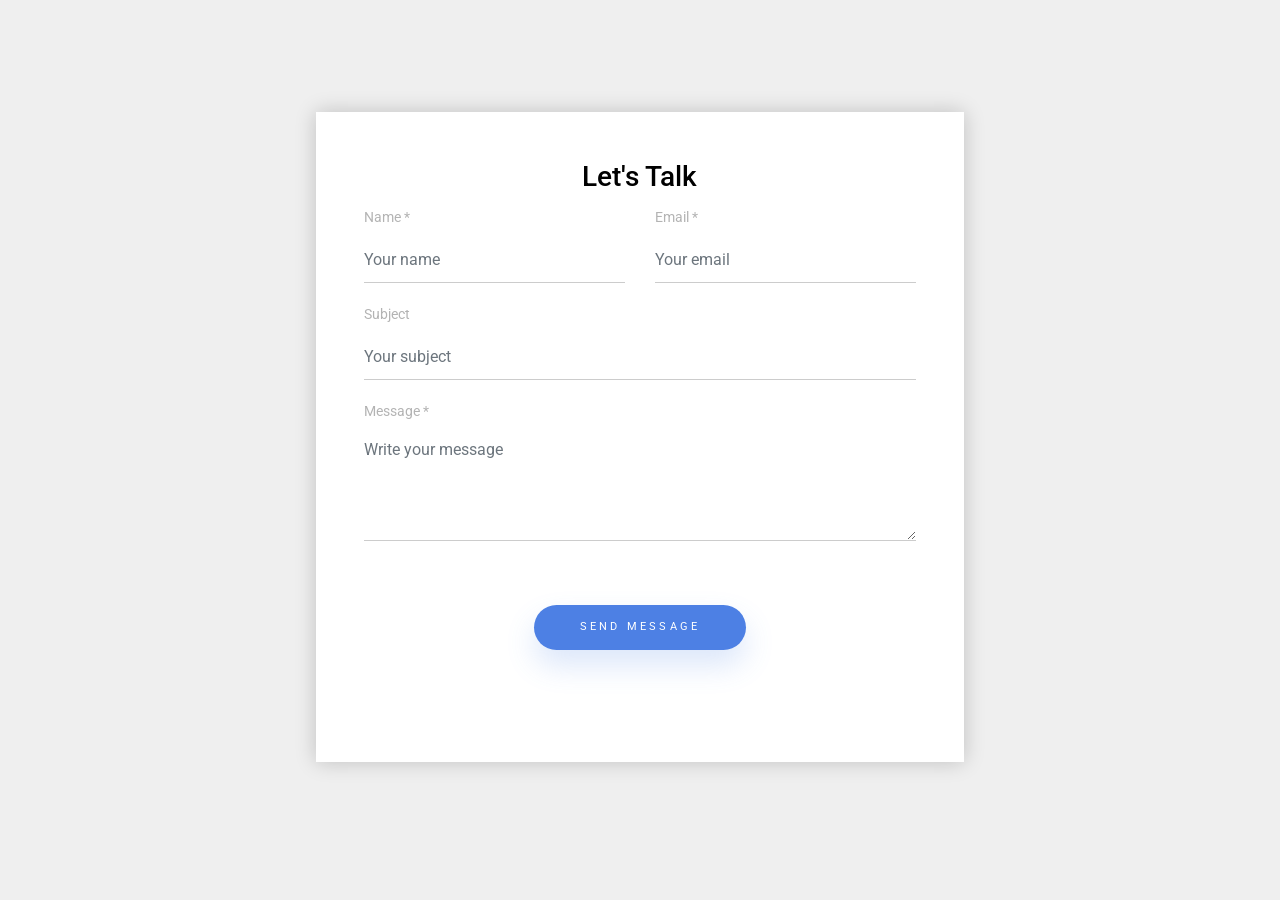
<file: Prediction Page/static/css/index.html>
<!doctype html>
<html lang="en">
  <head>
    <!-- Required meta tags -->
    <meta charset="utf-8">
    <meta name="viewport" content="width=device-width, initial-scale=1, shrink-to-fit=no">
    <link href="https://fonts.googleapis.com/css?family=Roboto:400,700,900&display=swap" rel="stylesheet">

    <link rel="stylesheet" href="fonts/icomoon/style.css">


    <!-- Bootstrap CSS -->
    <link rel="stylesheet" href="css/bootstrap.min.css">
    
    <!-- Style -->
    <link rel="stylesheet" href="css/style.css">

    <title>Contact Form #10</title>
  </head>
  <body>
  

  <div class="content">
    
    <div class="container">
      <div class="row align-items-stretch justify-content-center no-gutters">
        <div class="col-md-7">
          <div class="form h-100 contact-wrap p-5">
            <h3 class="text-center">Let's Talk</h3>
            <form class="mb-5" method="post" id="contactForm" name="contactForm">
              <div class="row">
                <div class="col-md-6 form-group mb-3">
                  <label for="" class="col-form-label">Name *</label>
                  <input type="text" class="form-control" name="name" id="name" placeholder="Your name">
                </div>
                <div class="col-md-6 form-group mb-3">
                  <label for="" class="col-form-label">Email *</label>
                  <input type="email" class="form-control" name="email" id="email"  placeholder="Your email">
                </div>
              </div>

              <div class="row">
                <div class="col-md-12 form-group mb-3">
                  <label for="budget" class="col-form-label">Subject</label>
                  <input type="text" class="form-control" name="subject" id="subject" placeholder="Your subject">
                </div>
              </div>

              <div class="row mb-5">
                <div class="col-md-12 form-group mb-3">
                  <label for="message" class="col-form-label">Message *</label>
                  <textarea class="form-control" name="message" id="message" cols="30" rows="4"  placeholder="Write your message"></textarea>
                </div>
              </div>
              <div class="row justify-content-center">
                <div class="col-md-5 form-group text-center">
                  <input type="submit" value="Send Message" class="btn btn-block btn-primary rounded-0 py-2 px-4">
                  <span class="submitting"></span>
                </div>
              </div>
            </form>

            <div id="form-message-warning mt-4"></div> 
            <div id="form-message-success">
              Your message was sent, thank you!
            </div>

          </div>
        </div>
      </div>
    </div>

  </div>
    
    

    <script src="js/jquery-3.3.1.min.js"></script>
    <script src="js/popper.min.js"></script>
    <script src="js/bootstrap.min.js"></script>
    <script src="js/jquery.validate.min.js"></script>
    <script src="js/main.js"></script>

  </body>
</html>
</file>
<file: Prediction Page/static/css/fonts/icomoon/style.css>
@font-face {
  font-family: 'icomoon';
  src:  url('fonts/icomoon.eot?10si43');
  src:  url('fonts/icomoon.eot?10si43#iefix') format('embedded-opentype'),
    url('fonts/icomoon.ttf?10si43') format('truetype'),
    url('fonts/icomoon.woff?10si43') format('woff'),
    url('fonts/icomoon.svg?10si43#icomoon') format('svg');
  font-weight: normal;
  font-style: normal;
}

[class^="icon-"], [class*=" icon-"] {
  /* use !important to prevent issues with browser extensions that change fonts */
  font-family: 'icomoon' !important;
  speak: none;
  font-style: normal;
  font-weight: normal;
  font-variant: normal;
  text-transform: none;
  line-height: 1;

  /* Better Font Rendering =========== */
  -webkit-font-smoothing: antialiased;
  -moz-osx-font-smoothing: grayscale;
}

.icon-asterisk:before {
  content: "\f069";
}
.icon-plus:before {
  content: "\f067";
}
.icon-question:before {
  content: "\f128";
}
.icon-minus:before {
  content: "\f068";
}
.icon-glass:before {
  content: "\f000";
}
.icon-music:before {
  content: "\f001";
}
.icon-search:before {
  content: "\f002";
}
.icon-envelope-o:before {
  content: "\f003";
}
.icon-heart:before {
  content: "\f004";
}
.icon-star:before {
  content: "\f005";
}
.icon-star-o:before {
  content: "\f006";
}
.icon-user:before {
  content: "\f007";
}
.icon-film:before {
  content: "\f008";
}
.icon-th-large:before {
  content: "\f009";
}
.icon-th:before {
  content: "\f00a";
}
.icon-th-list:before {
  content: "\f00b";
}
.icon-check:before {
  content: "\f00c";
}
.icon-close:before {
  content: "\f00d";
}
.icon-remove:before {
  content: "\f00d";
}
.icon-times:before {
  content: "\f00d";
}
.icon-search-plus:before {
  content: "\f00e";
}
.icon-search-minus:before {
  content: "\f010";
}
.icon-power-off:before {
  content: "\f011";
}
.icon-signal:before {
  content: "\f012";
}
.icon-cog:before {
  content: "\f013";
}
.icon-gear:before {
  content: "\f013";
}
.icon-trash-o:before {
  content: "\f014";
}
.icon-home:before {
  content: "\f015";
}
.icon-file-o:before {
  content: "\f016";
}
.icon-clock-o:before {
  content: "\f017";
}
.icon-road:before {
  content: "\f018";
}
.icon-download:before {
  content: "\f019";
}
.icon-arrow-circle-o-down:before {
  content: "\f01a";
}
.icon-arrow-circle-o-up:before {
  content: "\f01b";
}
.icon-inbox:before {
  content: "\f01c";
}
.icon-play-circle-o:before {
  content: "\f01d";
}
.icon-repeat:before {
  content: "\f01e";
}
.icon-rotate-right:before {
  content: "\f01e";
}
.icon-refresh:before {
  content: "\f021";
}
.icon-list-alt:before {
  content: "\f022";
}
.icon-lock:before {
  content: "\f023";
}
.icon-flag:before {
  content: "\f024";
}
.icon-headphones:before {
  content: "\f025";
}
.icon-volume-off:before {
  content: "\f026";
}
.icon-volume-down:before {
  content: "\f027";
}
.icon-volume-up:before {
  content: "\f028";
}
.icon-qrcode:before {
  content: "\f029";
}
.icon-barcode:before {
  content: "\f02a";
}
.icon-tag:before {
  content: "\f02b";
}
.icon-tags:before {
  content: "\f02c";
}
.icon-book:before {
  content: "\f02d";
}
.icon-bookmark:before {
  content: "\f02e";
}
.icon-print:before {
  content: "\f02f";
}
.icon-camera:before {
  content: "\f030";
}
.icon-font:before {
  content: "\f031";
}
.icon-bold:before {
  content: "\f032";
}
.icon-italic:before {
  content: "\f033";
}
.icon-text-height:before {
  content: "\f034";
}
.icon-text-width:before {
  content: "\f035";
}
.icon-align-left:before {
  content: "\f036";
}
.icon-align-center:before {
  content: "\f037";
}
.icon-align-right:before {
  content: "\f038";
}
.icon-align-justify:before {
  content: "\f039";
}
.icon-list:before {
  content: "\f03a";
}
.icon-dedent:before {
  content: "\f03b";
}
.icon-outdent:before {
  content: "\f03b";
}
.icon-indent:before {
  content: "\f03c";
}
.icon-video-camera:before {
  content: "\f03d";
}
.icon-image:before {
  content: "\f03e";
}
.icon-photo:before {
  content: "\f03e";
}
.icon-picture-o:before {
  content: "\f03e";
}
.icon-pencil:before {
  content: "\f040";
}
.icon-map-marker:before {
  content: "\f041";
}
.icon-adjust:before {
  content: "\f042";
}
.icon-tint:before {
  content: "\f043";
}
.icon-edit:before {
  content: "\f044";
}
.icon-pencil-square-o:before {
  content: "\f044";
}
.icon-share-square-o:before {
  content: "\f045";
}
.icon-check-square-o:before {
  content: "\f046";
}
.icon-arrows:before {
  content: "\f047";
}
.icon-step-backward:before {
  content: "\f048";
}
.icon-fast-backward:before {
  content: "\f049";
}
.icon-backward:before {
  content: "\f04a";
}
.icon-play:before {
  content: "\f04b";
}
.icon-pause:before {
  content: "\f04c";
}
.icon-stop:before {
  content: "\f04d";
}
.icon-forward:before {
  content: "\f04e";
}
.icon-fast-forward:before {
  content: "\f050";
}
.icon-step-forward:before {
  content: "\f051";
}
.icon-eject:before {
  content: "\f052";
}
.icon-chevron-left:before {
  content: "\f053";
}
.icon-chevron-right:before {
  content: "\f054";
}
.icon-plus-circle:before {
  content: "\f055";
}
.icon-minus-circle:before {
  content: "\f056";
}
.icon-times-circle:before {
  content: "\f057";
}
.icon-check-circle:before {
  content: "\f058";
}
.icon-question-circle:before {
  content: "\f059";
}
.icon-info-circle:before {
  content: "\f05a";
}
.icon-crosshairs:before {
  content: "\f05b";
}
.icon-times-circle-o:before {
  content: "\f05c";
}
.icon-check-circle-o:before {
  content: "\f05d";
}
.icon-ban:before {
  content: "\f05e";
}
.icon-arrow-left:before {
  content: "\f060";
}
.icon-arrow-right:before {
  content: "\f061";
}
.icon-arrow-up:before {
  content: "\f062";
}
.icon-arrow-down:before {
  content: "\f063";
}
.icon-mail-forward:before {
  content: "\f064";
}
.icon-share:before {
  content: "\f064";
}
.icon-expand:before {
  content: "\f065";
}
.icon-compress:before {
  content: "\f066";
}
.icon-exclamation-circle:before {
  content: "\f06a";
}
.icon-gift:before {
  content: "\f06b";
}
.icon-leaf:before {
  content: "\f06c";
}
.icon-fire:before {
  content: "\f06d";
}
.icon-eye:before {
  content: "\f06e";
}
.icon-eye-slash:before {
  content: "\f070";
}
.icon-exclamation-triangle:before {
  content: "\f071";
}
.icon-warning:before {
  content: "\f071";
}
.icon-plane:before {
  content: "\f072";
}
.icon-calendar:before {
  content: "\f073";
}
.icon-random:before {
  content: "\f074";
}
.icon-comment:before {
  content: "\f075";
}
.icon-magnet:before {
  content: "\f076";
}
.icon-chevron-up:before {
  content: "\f077";
}
.icon-chevron-down:before {
  content: "\f078";
}
.icon-retweet:before {
  content: "\f079";
}
.icon-shopping-cart:before {
  content: "\f07a";
}
.icon-folder:before {
  content: "\f07b";
}
.icon-folder-open:before {
  content: "\f07c";
}
.icon-arrows-v:before {
  content: "\f07d";
}
.icon-arrows-h:before {
  content: "\f07e";
}
.icon-bar-chart:before {
  content: "\f080";
}
.icon-bar-chart-o:before {
  content: "\f080";
}
.icon-twitter-square:before {
  content: "\f081";
}
.icon-facebook-square:before {
  content: "\f082";
}
.icon-camera-retro:before {
  content: "\f083";
}
.icon-key:before {
  content: "\f084";
}
.icon-cogs:before {
  content: "\f085";
}
.icon-gears:before {
  content: "\f085";
}
.icon-comments:before {
  content: "\f086";
}
.icon-thumbs-o-up:before {
  content: "\f087";
}
.icon-thumbs-o-down:before {
  content: "\f088";
}
.icon-star-half:before {
  content: "\f089";
}
.icon-heart-o:before {
  content: "\f08a";
}
.icon-sign-out:before {
  content: "\f08b";
}
.icon-linkedin-square:before {
  content: "\f08c";
}
.icon-thumb-tack:before {
  content: "\f08d";
}
.icon-external-link:before {
  content: "\f08e";
}
.icon-sign-in:before {
  content: "\f090";
}
.icon-trophy:before {
  content: "\f091";
}
.icon-github-square:before {
  content: "\f092";
}
.icon-upload:before {
  content: "\f093";
}
.icon-lemon-o:before {
  content: "\f094";
}
.icon-phone:before {
  content: "\f095";
}
.icon-square-o:before {
  content: "\f096";
}
.icon-bookmark-o:before {
  content: "\f097";
}
.icon-phone-square:before {
  content: "\f098";
}
.icon-twitter:before {
  content: "\f099";
}
.icon-facebook:before {
  content: "\f09a";
}
.icon-facebook-f:before {
  content: "\f09a";
}
.icon-github:before {
  content: "\f09b";
}
.icon-unlock:before {
  content: "\f09c";
}
.icon-credit-card:before {
  content: "\f09d";
}
.icon-feed:before {
  content: "\f09e";
}
.icon-rss:before {
  content: "\f09e";
}
.icon-hdd-o:before {
  content: "\f0a0";
}
.icon-bullhorn:before {
  content: "\f0a1";
}
.icon-bell-o:before {
  content: "\f0a2";
}
.icon-certificate:before {
  content: "\f0a3";
}
.icon-hand-o-right:before {
  content: "\f0a4";
}
.icon-hand-o-left:before {
  content: "\f0a5";
}
.icon-hand-o-up:before {
  content: "\f0a6";
}
.icon-hand-o-down:before {
  content: "\f0a7";
}
.icon-arrow-circle-left:before {
  content: "\f0a8";
}
.icon-arrow-circle-right:before {
  content: "\f0a9";
}
.icon-arrow-circle-up:before {
  content: "\f0aa";
}
.icon-arrow-circle-down:before {
  content: "\f0ab";
}
.icon-globe:before {
  content: "\f0ac";
}
.icon-wrench:before {
  content: "\f0ad";
}
.icon-tasks:before {
  content: "\f0ae";
}
.icon-filter:before {
  content: "\f0b0";
}
.icon-briefcase:before {
  content: "\f0b1";
}
.icon-arrows-alt:before {
  content: "\f0b2";
}
.icon-group:before {
  content: "\f0c0";
}
.icon-users:before {
  content: "\f0c0";
}
.icon-chain:before {
  content: "\f0c1";
}
.icon-link:before {
  content: "\f0c1";
}
.icon-cloud:before {
  content: "\f0c2";
}
.icon-flask:before {
  content: "\f0c3";
}
.icon-cut:before {
  content: "\f0c4";
}
.icon-scissors:before {
  content: "\f0c4";
}
.icon-copy:before {
  content: "\f0c5";
}
.icon-files-o:before {
  content: "\f0c5";
}
.icon-paperclip:before {
  content: "\f0c6";
}
.icon-floppy-o:before {
  content: "\f0c7";
}
.icon-save:before {
  content: "\f0c7";
}
.icon-square:before {
  content: "\f0c8";
}
.icon-bars:before {
  content: "\f0c9";
}
.icon-navicon:before {
  content: "\f0c9";
}
.icon-reorder:before {
  content: "\f0c9";
}
.icon-list-ul:before {
  content: "\f0ca";
}
.icon-list-ol:before {
  content: "\f0cb";
}
.icon-strikethrough:before {
  content: "\f0cc";
}
.icon-underline:before {
  content: "\f0cd";
}
.icon-table:before {
  content: "\f0ce";
}
.icon-magic:before {
  content: "\f0d0";
}
.icon-truck:before {
  content: "\f0d1";
}
.icon-pinterest:before {
  content: "\f0d2";
}
.icon-pinterest-square:before {
  content: "\f0d3";
}
.icon-google-plus-square:before {
  content: "\f0d4";
}
.icon-google-plus:before {
  content: "\f0d5";
}
.icon-money:before {
  content: "\f0d6";
}
.icon-caret-down:before {
  content: "\f0d7";
}
.icon-caret-up:before {
  content: "\f0d8";
}
.icon-caret-left:before {
  content: "\f0d9";
}
.icon-caret-right:before {
  content: "\f0da";
}
.icon-columns:before {
  content: "\f0db";
}
.icon-sort:before {
  content: "\f0dc";
}
.icon-unsorted:before {
  content: "\f0dc";
}
.icon-sort-desc:before {
  content: "\f0dd";
}
.icon-sort-down:before {
  content: "\f0dd";
}
.icon-sort-asc:before {
  content: "\f0de";
}
.icon-sort-up:before {
  content: "\f0de";
}
.icon-envelope:before {
  content: "\f0e0";
}
.icon-linkedin:before {
  content: "\f0e1";
}
.icon-rotate-left:before {
  content: "\f0e2";
}
.icon-undo:before {
  content: "\f0e2";
}
.icon-gavel:before {
  content: "\f0e3";
}
.icon-legal:before {
  content: "\f0e3";
}
.icon-dashboard:before {
  content: "\f0e4";
}
.icon-tachometer:before {
  content: "\f0e4";
}
.icon-comment-o:before {
  content: "\f0e5";
}
.icon-comments-o:before {
  content: "\f0e6";
}
.icon-bolt:before {
  content: "\f0e7";
}
.icon-flash:before {
  content: "\f0e7";
}
.icon-sitemap:before {
  content: "\f0e8";
}
.icon-umbrella:before {
  content: "\f0e9";
}
.icon-clipboard:before {
  content: "\f0ea";
}
.icon-paste:before {
  content: "\f0ea";
}
.icon-lightbulb-o:before {
  content: "\f0eb";
}
.icon-exchange:before {
  content: "\f0ec";
}
.icon-cloud-download:before {
  content: "\f0ed";
}
.icon-cloud-upload:before {
  content: "\f0ee";
}
.icon-user-md:before {
  content: "\f0f0";
}
.icon-stethoscope:before {
  content: "\f0f1";
}
.icon-suitcase:before {
  content: "\f0f2";
}
.icon-bell:before {
  content: "\f0f3";
}
.icon-coffee:before {
  content: "\f0f4";
}
.icon-cutlery:before {
  content: "\f0f5";
}
.icon-file-text-o:before {
  content: "\f0f6";
}
.icon-building-o:before {
  content: "\f0f7";
}
.icon-hospital-o:before {
  content: "\f0f8";
}
.icon-ambulance:before {
  content: "\f0f9";
}
.icon-medkit:before {
  content: "\f0fa";
}
.icon-fighter-jet:before {
  content: "\f0fb";
}
.icon-beer:before {
  content: "\f0fc";
}
.icon-h-square:before {
  content: "\f0fd";
}
.icon-plus-square:before {
  content: "\f0fe";
}
.icon-angle-double-left:before {
  content: "\f100";
}
.icon-angle-double-right:before {
  content: "\f101";
}
.icon-angle-double-up:before {
  content: "\f102";
}
.icon-angle-double-down:before {
  content: "\f103";
}
.icon-angle-left:before {
  content: "\f104";
}
.icon-angle-right:before {
  content: "\f105";
}
.icon-angle-up:before {
  content: "\f106";
}
.icon-angle-down:before {
  content: "\f107";
}
.icon-desktop:before {
  content: "\f108";
}
.icon-laptop:before {
  content: "\f109";
}
.icon-tablet:before {
  content: "\f10a";
}
.icon-mobile:before {
  content: "\f10b";
}
.icon-mobile-phone:before {
  content: "\f10b";
}
.icon-circle-o:before {
  content: "\f10c";
}
.icon-quote-left:before {
  content: "\f10d";
}
.icon-quote-right:before {
  content: "\f10e";
}
.icon-spinner:before {
  content: "\f110";
}
.icon-circle:before {
  content: "\f111";
}
.icon-mail-reply:before {
  content: "\f112";
}
.icon-reply:before {
  content: "\f112";
}
.icon-github-alt:before {
  content: "\f113";
}
.icon-folder-o:before {
  content: "\f114";
}
.icon-folder-open-o:before {
  content: "\f115";
}
.icon-smile-o:before {
  content: "\f118";
}
.icon-frown-o:before {
  content: "\f119";
}
.icon-meh-o:before {
  content: "\f11a";
}
.icon-gamepad:before {
  content: "\f11b";
}
.icon-keyboard-o:before {
  content: "\f11c";
}
.icon-flag-o:before {
  content: "\f11d";
}
.icon-flag-checkered:before {
  content: "\f11e";
}
.icon-terminal:before {
  content: "\f120";
}
.icon-code:before {
  content: "\f121";
}
.icon-mail-reply-all:before {
  content: "\f122";
}
.icon-reply-all:before {
  content: "\f122";
}
.icon-star-half-empty:before {
  content: "\f123";
}
.icon-star-half-full:before {
  content: "\f123";
}
.icon-star-half-o:before {
  content: "\f123";
}
.icon-location-arrow:before {
  content: "\f124";
}
.icon-crop:before {
  content: "\f125";
}
.icon-code-fork:before {
  content: "\f126";
}
.icon-chain-broken:before {
  content: "\f127";
}
.icon-unlink:before {
  content: "\f127";
}
.icon-info:before {
  content: "\f129";
}
.icon-exclamation:before {
  content: "\f12a";
}
.icon-superscript:before {
  content: "\f12b";
}
.icon-subscript:before {
  content: "\f12c";
}
.icon-eraser:before {
  content: "\f12d";
}
.icon-puzzle-piece:before {
  content: "\f12e";
}
.icon-microphone:before {
  content: "\f130";
}
.icon-microphone-slash:before {
  content: "\f131";
}
.icon-shield:before {
  content: "\f132";
}
.icon-calendar-o:before {
  content: "\f133";
}
.icon-fire-extinguisher:before {
  content: "\f134";
}
.icon-rocket:before {
  content: "\f135";
}
.icon-maxcdn:before {
  content: "\f136";
}
.icon-chevron-circle-left:before {
  content: "\f137";
}
.icon-chevron-circle-right:before {
  content: "\f138";
}
.icon-chevron-circle-up:before {
  content: "\f139";
}
.icon-chevron-circle-down:before {
  content: "\f13a";
}
.icon-html5:before {
  content: "\f13b";
}
.icon-css3:before {
  content: "\f13c";
}
.icon-anchor:before {
  content: "\f13d";
}
.icon-unlock-alt:before {
  content: "\f13e";
}
.icon-bullseye:before {
  content: "\f140";
}
.icon-ellipsis-h:before {
  content: "\f141";
}
.icon-ellipsis-v:before {
  content: "\f142";
}
.icon-rss-square:before {
  content: "\f143";
}
.icon-play-circle:before {
  content: "\f144";
}
.icon-ticket:before {
  content: "\f145";
}
.icon-minus-square:before {
  content: "\f146";
}
.icon-minus-square-o:before {
  content: "\f147";
}
.icon-level-up:before {
  content: "\f148";
}
.icon-level-down:before {
  content: "\f149";
}
.icon-check-square:before {
  content: "\f14a";
}
.icon-pencil-square:before {
  content: "\f14b";
}
.icon-external-link-square:before {
  content: "\f14c";
}
.icon-share-square:before {
  content: "\f14d";
}
.icon-compass:before {
  content: "\f14e";
}
.icon-caret-square-o-down:before {
  content: "\f150";
}
.icon-toggle-down:before {
  content: "\f150";
}
.icon-caret-square-o-up:before {
  content: "\f151";
}
.icon-toggle-up:before {
  content: "\f151";
}
.icon-caret-square-o-right:before {
  content: "\f152";
}
.icon-toggle-right:before {
  content: "\f152";
}
.icon-eur:before {
  content: "\f153";
}
.icon-euro:before {
  content: "\f153";
}
.icon-gbp:before {
  content: "\f154";
}
.icon-dollar:before {
  content: "\f155";
}
.icon-usd:before {
  content: "\f155";
}
.icon-inr:before {
  content: "\f156";
}
.icon-rupee:before {
  content: "\f156";
}
.icon-cny:before {
  content: "\f157";
}
.icon-jpy:before {
  content: "\f157";
}
.icon-rmb:before {
  content: "\f157";
}
.icon-yen:before {
  content: "\f157";
}
.icon-rouble:before {
  content: "\f158";
}
.icon-rub:before {
  content: "\f158";
}
.icon-ruble:before {
  content: "\f158";
}
.icon-krw:before {
  content: "\f159";
}
.icon-won:before {
  content: "\f159";
}
.icon-bitcoin:before {
  content: "\f15a";
}
.icon-btc:before {
  content: "\f15a";
}
.icon-file:before {
  content: "\f15b";
}
.icon-file-text:before {
  content: "\f15c";
}
.icon-sort-alpha-asc:before {
  content: "\f15d";
}
.icon-sort-alpha-desc:before {
  content: "\f15e";
}
.icon-sort-amount-asc:before {
  content: "\f160";
}
.icon-sort-amount-desc:before {
  content: "\f161";
}
.icon-sort-numeric-asc:before {
  content: "\f162";
}
.icon-sort-numeric-desc:before {
  content: "\f163";
}
.icon-thumbs-up:before {
  content: "\f164";
}
.icon-thumbs-down:before {
  content: "\f165";
}
.icon-youtube-square:before {
  content: "\f166";
}
.icon-youtube:before {
  content: "\f167";
}
.icon-xing:before {
  content: "\f168";
}
.icon-xing-square:before {
  content: "\f169";
}
.icon-youtube-play:before {
  content: "\f16a";
}
.icon-dropbox:before {
  content: "\f16b";
}
.icon-stack-overflow:before {
  content: "\f16c";
}
.icon-instagram:before {
  content: "\f16d";
}
.icon-flickr:before {
  content: "\f16e";
}
.icon-adn:before {
  content: "\f170";
}
.icon-bitbucket:before {
  content: "\f171";
}
.icon-bitbucket-square:before {
  content: "\f172";
}
.icon-tumblr:before {
  content: "\f173";
}
.icon-tumblr-square:before {
  content: "\f174";
}
.icon-long-arrow-down:before {
  content: "\f175";
}
.icon-long-arrow-up:before {
  content: "\f176";
}
.icon-long-arrow-left:before {
  content: "\f177";
}
.icon-long-arrow-right:before {
  content: "\f178";
}
.icon-apple:before {
  content: "\f179";
}
.icon-windows:before {
  content: "\f17a";
}
.icon-android:before {
  content: "\f17b";
}
.icon-linux:before {
  content: "\f17c";
}
.icon-dribbble:before {
  content: "\f17d";
}
.icon-skype:before {
  content: "\f17e";
}
.icon-foursquare:before {
  content: "\f180";
}
.icon-trello:before {
  content: "\f181";
}
.icon-female:before {
  content: "\f182";
}
.icon-male:before {
  content: "\f183";
}
.icon-gittip:before {
  content: "\f184";
}
.icon-gratipay:before {
  content: "\f184";
}
.icon-sun-o:before {
  content: "\f185";
}
.icon-moon-o:before {
  content: "\f186";
}
.icon-archive:before {
  content: "\f187";
}
.icon-bug:before {
  content: "\f188";
}
.icon-vk:before {
  content: "\f189";
}
.icon-weibo:before {
  content: "\f18a";
}
.icon-renren:before {
  content: "\f18b";
}
.icon-pagelines:before {
  content: "\f18c";
}
.icon-stack-exchange:before {
  content: "\f18d";
}
.icon-arrow-circle-o-right:before {
  content: "\f18e";
}
.icon-arrow-circle-o-left:before {
  content: "\f190";
}
.icon-caret-square-o-left:before {
  content: "\f191";
}
.icon-toggle-left:before {
  content: "\f191";
}
.icon-dot-circle-o:before {
  content: "\f192";
}
.icon-wheelchair:before {
  content: "\f193";
}
.icon-vimeo-square:before {
  content: "\f194";
}
.icon-try:before {
  content: "\f195";
}
.icon-turkish-lira:before {
  content: "\f195";
}
.icon-plus-square-o:before {
  content: "\f196";
}
.icon-space-shuttle:before {
  content: "\f197";
}
.icon-slack:before {
  content: "\f198";
}
.icon-envelope-square:before {
  content: "\f199";
}
.icon-wordpress:before {
  content: "\f19a";
}
.icon-openid:before {
  content: "\f19b";
}
.icon-bank:before {
  content: "\f19c";
}
.icon-institution:before {
  content: "\f19c";
}
.icon-university:before {
  content: "\f19c";
}
.icon-graduation-cap:before {
  content: "\f19d";
}
.icon-mortar-board:before {
  content: "\f19d";
}
.icon-yahoo:before {
  content: "\f19e";
}
.icon-google:before {
  content: "\f1a0";
}
.icon-reddit:before {
  content: "\f1a1";
}
.icon-reddit-square:before {
  content: "\f1a2";
}
.icon-stumbleupon-circle:before {
  content: "\f1a3";
}
.icon-stumbleupon:before {
  content: "\f1a4";
}
.icon-delicious:before {
  content: "\f1a5";
}
.icon-digg:before {
  content: "\f1a6";
}
.icon-pied-piper-pp:before {
  content: "\f1a7";
}
.icon-pied-piper-alt:before {
  content: "\f1a8";
}
.icon-drupal:before {
  content: "\f1a9";
}
.icon-joomla:before {
  content: "\f1aa";
}
.icon-language:before {
  content: "\f1ab";
}
.icon-fax:before {
  content: "\f1ac";
}
.icon-building:before {
  content: "\f1ad";
}
.icon-child:before {
  content: "\f1ae";
}
.icon-paw:before {
  content: "\f1b0";
}
.icon-spoon:before {
  content: "\f1b1";
}
.icon-cube:before {
  content: "\f1b2";
}
.icon-cubes:before {
  content: "\f1b3";
}
.icon-behance:before {
  content: "\f1b4";
}
.icon-behance-square:before {
  content: "\f1b5";
}
.icon-steam:before {
  content: "\f1b6";
}
.icon-steam-square:before {
  content: "\f1b7";
}
.icon-recycle:before {
  content: "\f1b8";
}
.icon-automobile:before {
  content: "\f1b9";
}
.icon-car:before {
  content: "\f1b9";
}
.icon-cab:before {
  content: "\f1ba";
}
.icon-taxi:before {
  content: "\f1ba";
}
.icon-tree:before {
  content: "\f1bb";
}
.icon-spotify:before {
  content: "\f1bc";
}
.icon-deviantart:before {
  content: "\f1bd";
}
.icon-soundcloud:before {
  content: "\f1be";
}
.icon-database:before {
  content: "\f1c0";
}
.icon-file-pdf-o:before {
  content: "\f1c1";
}
.icon-file-word-o:before {
  content: "\f1c2";
}
.icon-file-excel-o:before {
  content: "\f1c3";
}
.icon-file-powerpoint-o:before {
  content: "\f1c4";
}
.icon-file-image-o:before {
  content: "\f1c5";
}
.icon-file-photo-o:before {
  content: "\f1c5";
}
.icon-file-picture-o:before {
  content: "\f1c5";
}
.icon-file-archive-o:before {
  content: "\f1c6";
}
.icon-file-zip-o:before {
  content: "\f1c6";
}
.icon-file-audio-o:before {
  content: "\f1c7";
}
.icon-file-sound-o:before {
  content: "\f1c7";
}
.icon-file-movie-o:before {
  content: "\f1c8";
}
.icon-file-video-o:before {
  content: "\f1c8";
}
.icon-file-code-o:before {
  content: "\f1c9";
}
.icon-vine:before {
  content: "\f1ca";
}
.icon-codepen:before {
  content: "\f1cb";
}
.icon-jsfiddle:before {
  content: "\f1cc";
}
.icon-life-bouy:before {
  content: "\f1cd";
}
.icon-life-buoy:before {
  content: "\f1cd";
}
.icon-life-ring:before {
  content: "\f1cd";
}
.icon-life-saver:before {
  content: "\f1cd";
}
.icon-support:before {
  content: "\f1cd";
}
.icon-circle-o-notch:before {
  content: "\f1ce";
}
.icon-ra:before {
  content: "\f1d0";
}
.icon-rebel:before {
  content: "\f1d0";
}
.icon-resistance:before {
  content: "\f1d0";
}
.icon-empire:before {
  content: "\f1d1";
}
.icon-ge:before {
  content: "\f1d1";
}
.icon-git-square:before {
  content: "\f1d2";
}
.icon-git:before {
  content: "\f1d3";
}
.icon-hacker-news:before {
  content: "\f1d4";
}
.icon-y-combinator-square:before {
  content: "\f1d4";
}
.icon-yc-square:before {
  content: "\f1d4";
}
.icon-tencent-weibo:before {
  content: "\f1d5";
}
.icon-qq:before {
  content: "\f1d6";
}
.icon-wechat:before {
  content: "\f1d7";
}
.icon-weixin:before {
  content: "\f1d7";
}
.icon-paper-plane:before {
  content: "\f1d8";
}
.icon-send:before {
  content: "\f1d8";
}
.icon-paper-plane-o:before {
  content: "\f1d9";
}
.icon-send-o:before {
  content: "\f1d9";
}
.icon-history:before {
  content: "\f1da";
}
.icon-circle-thin:before {
  content: "\f1db";
}
.icon-header:before {
  content: "\f1dc";
}
.icon-paragraph:before {
  content: "\f1dd";
}
.icon-sliders:before {
  content: "\f1de";
}
.icon-share-alt:before {
  content: "\f1e0";
}
.icon-share-alt-square:before {
  content: "\f1e1";
}
.icon-bomb:before {
  content: "\f1e2";
}
.icon-futbol-o:before {
  content: "\f1e3";
}
.icon-soccer-ball-o:before {
  content: "\f1e3";
}
.icon-tty:before {
  content: "\f1e4";
}
.icon-binoculars:before {
  content: "\f1e5";
}
.icon-plug:before {
  content: "\f1e6";
}
.icon-slideshare:before {
  content: "\f1e7";
}
.icon-twitch:before {
  content: "\f1e8";
}
.icon-yelp:before {
  content: "\f1e9";
}
.icon-newspaper-o:before {
  content: "\f1ea";
}
.icon-wifi:before {
  content: "\f1eb";
}
.icon-calculator:before {
  content: "\f1ec";
}
.icon-paypal:before {
  content: "\f1ed";
}
.icon-google-wallet:before {
  content: "\f1ee";
}
.icon-cc-visa:before {
  content: "\f1f0";
}
.icon-cc-mastercard:before {
  content: "\f1f1";
}
.icon-cc-discover:before {
  content: "\f1f2";
}
.icon-cc-amex:before {
  content: "\f1f3";
}
.icon-cc-paypal:before {
  content: "\f1f4";
}
.icon-cc-stripe:before {
  content: "\f1f5";
}
.icon-bell-slash:before {
  content: "\f1f6";
}
.icon-bell-slash-o:before {
  content: "\f1f7";
}
.icon-trash:before {
  content: "\f1f8";
}
.icon-copyright:before {
  content: "\f1f9";
}
.icon-at:before {
  content: "\f1fa";
}
.icon-eyedropper:before {
  content: "\f1fb";
}
.icon-paint-brush:before {
  content: "\f1fc";
}
.icon-birthday-cake:before {
  content: "\f1fd";
}
.icon-area-chart:before {
  content: "\f1fe";
}
.icon-pie-chart:before {
  content: "\f200";
}
.icon-line-chart:before {
  content: "\f201";
}
.icon-lastfm:before {
  content: "\f202";
}
.icon-lastfm-square:before {
  content: "\f203";
}
.icon-toggle-off:before {
  content: "\f204";
}
.icon-toggle-on:before {
  content: "\f205";
}
.icon-bicycle:before {
  content: "\f206";
}
.icon-bus:before {
  content: "\f207";
}
.icon-ioxhost:before {
  content: "\f208";
}
.icon-angellist:before {
  content: "\f209";
}
.icon-cc:before {
  content: "\f20a";
}
.icon-ils:before {
  content: "\f20b";
}
.icon-shekel:before {
  content: "\f20b";
}
.icon-sheqel:before {
  content: "\f20b";
}
.icon-meanpath:before {
  content: "\f20c";
}
.icon-buysellads:before {
  content: "\f20d";
}
.icon-connectdevelop:before {
  content: "\f20e";
}
.icon-dashcube:before {
  content: "\f210";
}
.icon-forumbee:before {
  content: "\f211";
}
.icon-leanpub:before {
  content: "\f212";
}
.icon-sellsy:before {
  content: "\f213";
}
.icon-shirtsinbulk:before {
  content: "\f214";
}
.icon-simplybuilt:before {
  content: "\f215";
}
.icon-skyatlas:before {
  content: "\f216";
}
.icon-cart-plus:before {
  content: "\f217";
}
.icon-cart-arrow-down:before {
  content: "\f218";
}
.icon-diamond:before {
  content: "\f219";
}
.icon-ship:before {
  content: "\f21a";
}
.icon-user-secret:before {
  content: "\f21b";
}
.icon-motorcycle:before {
  content: "\f21c";
}
.icon-street-view:before {
  content: "\f21d";
}
.icon-heartbeat:before {
  content: "\f21e";
}
.icon-venus:before {
  content: "\f221";
}
.icon-mars:before {
  content: "\f222";
}
.icon-mercury:before {
  content: "\f223";
}
.icon-intersex:before {
  content: "\f224";
}
.icon-transgender:before {
  content: "\f224";
}
.icon-transgender-alt:before {
  content: "\f225";
}
.icon-venus-double:before {
  content: "\f226";
}
.icon-mars-double:before {
  content: "\f227";
}
.icon-venus-mars:before {
  content: "\f228";
}
.icon-mars-stroke:before {
  content: "\f229";
}
.icon-mars-stroke-v:before {
  content: "\f22a";
}
.icon-mars-stroke-h:before {
  content: "\f22b";
}
.icon-neuter:before {
  content: "\f22c";
}
.icon-genderless:before {
  content: "\f22d";
}
.icon-facebook-official:before {
  content: "\f230";
}
.icon-pinterest-p:before {
  content: "\f231";
}
.icon-whatsapp:before {
  content: "\f232";
}
.icon-server:before {
  content: "\f233";
}
.icon-user-plus:before {
  content: "\f234";
}
.icon-user-times:before {
  content: "\f235";
}
.icon-bed:before {
  content: "\f236";
}
.icon-hotel:before {
  content: "\f236";
}
.icon-viacoin:before {
  content: "\f237";
}
.icon-train:before {
  content: "\f238";
}
.icon-subway:before {
  content: "\f239";
}
.icon-medium:before {
  content: "\f23a";
}
.icon-y-combinator:before {
  content: "\f23b";
}
.icon-yc:before {
  content: "\f23b";
}
.icon-optin-monster:before {
  content: "\f23c";
}
.icon-opencart:before {
  content: "\f23d";
}
.icon-expeditedssl:before {
  content: "\f23e";
}
.icon-battery:before {
  content: "\f240";
}
.icon-battery-4:before {
  content: "\f240";
}
.icon-battery-full:before {
  content: "\f240";
}
.icon-battery-3:before {
  content: "\f241";
}
.icon-battery-three-quarters:before {
  content: "\f241";
}
.icon-battery-2:before {
  content: "\f242";
}
.icon-battery-half:before {
  content: "\f242";
}
.icon-battery-1:before {
  content: "\f243";
}
.icon-battery-quarter:before {
  content: "\f243";
}
.icon-battery-0:before {
  content: "\f244";
}
.icon-battery-empty:before {
  content: "\f244";
}
.icon-mouse-pointer:before {
  content: "\f245";
}
.icon-i-cursor:before {
  content: "\f246";
}
.icon-object-group:before {
  content: "\f247";
}
.icon-object-ungroup:before {
  content: "\f248";
}
.icon-sticky-note:before {
  content: "\f249";
}
.icon-sticky-note-o:before {
  content: "\f24a";
}
.icon-cc-jcb:before {
  content: "\f24b";
}
.icon-cc-diners-club:before {
  content: "\f24c";
}
.icon-clone:before {
  content: "\f24d";
}
.icon-balance-scale:before {
  content: "\f24e";
}
.icon-hourglass-o:before {
  content: "\f250";
}
.icon-hourglass-1:before {
  content: "\f251";
}
.icon-hourglass-start:before {
  content: "\f251";
}
.icon-hourglass-2:before {
  content: "\f252";
}
.icon-hourglass-half:before {
  content: "\f252";
}
.icon-hourglass-3:before {
  content: "\f253";
}
.icon-hourglass-end:before {
  content: "\f253";
}
.icon-hourglass:before {
  content: "\f254";
}
.icon-hand-grab-o:before {
  content: "\f255";
}
.icon-hand-rock-o:before {
  content: "\f255";
}
.icon-hand-paper-o:before {
  content: "\f256";
}
.icon-hand-stop-o:before {
  content: "\f256";
}
.icon-hand-scissors-o:before {
  content: "\f257";
}
.icon-hand-lizard-o:before {
  content: "\f258";
}
.icon-hand-spock-o:before {
  content: "\f259";
}
.icon-hand-pointer-o:before {
  content: "\f25a";
}
.icon-hand-peace-o:before {
  content: "\f25b";
}
.icon-trademark:before {
  content: "\f25c";
}
.icon-registered:before {
  content: "\f25d";
}
.icon-creative-commons:before {
  content: "\f25e";
}
.icon-gg:before {
  content: "\f260";
}
.icon-gg-circle:before {
  content: "\f261";
}
.icon-tripadvisor:before {
  content: "\f262";
}
.icon-odnoklassniki:before {
  content: "\f263";
}
.icon-odnoklassniki-square:before {
  content: "\f264";
}
.icon-get-pocket:before {
  content: "\f265";
}
.icon-wikipedia-w:before {
  content: "\f266";
}
.icon-safari:before {
  content: "\f267";
}
.icon-chrome:before {
  content: "\f268";
}
.icon-firefox:before {
  content: "\f269";
}
.icon-opera:before {
  content: "\f26a";
}
.icon-internet-explorer:before {
  content: "\f26b";
}
.icon-television:before {
  content: "\f26c";
}
.icon-tv:before {
  content: "\f26c";
}
.icon-contao:before {
  content: "\f26d";
}
.icon-500px:before {
  content: "\f26e";
}
.icon-amazon:before {
  content: "\f270";
}
.icon-calendar-plus-o:before {
  content: "\f271";
}
.icon-calendar-minus-o:before {
  content: "\f272";
}
.icon-calendar-times-o:before {
  content: "\f273";
}
.icon-calendar-check-o:before {
  content: "\f274";
}
.icon-industry:before {
  content: "\f275";
}
.icon-map-pin:before {
  content: "\f276";
}
.icon-map-signs:before {
  content: "\f277";
}
.icon-map-o:before {
  content: "\f278";
}
.icon-map:before {
  content: "\f279";
}
.icon-commenting:before {
  content: "\f27a";
}
.icon-commenting-o:before {
  content: "\f27b";
}
.icon-houzz:before {
  content: "\f27c";
}
.icon-vimeo:before {
  content: "\f27d";
}
.icon-black-tie:before {
  content: "\f27e";
}
.icon-fonticons:before {
  content: "\f280";
}
.icon-reddit-alien:before {
  content: "\f281";
}
.icon-edge:before {
  content: "\f282";
}
.icon-credit-card-alt:before {
  content: "\f283";
}
.icon-codiepie:before {
  content: "\f284";
}
.icon-modx:before {
  content: "\f285";
}
.icon-fort-awesome:before {
  content: "\f286";
}
.icon-usb:before {
  content: "\f287";
}
.icon-product-hunt:before {
  content: "\f288";
}
.icon-mixcloud:before {
  content: "\f289";
}
.icon-scribd:before {
  content: "\f28a";
}
.icon-pause-circle:before {
  content: "\f28b";
}
.icon-pause-circle-o:before {
  content: "\f28c";
}
.icon-stop-circle:before {
  content: "\f28d";
}
.icon-stop-circle-o:before {
  content: "\f28e";
}
.icon-shopping-bag:before {
  content: "\f290";
}
.icon-shopping-basket:before {
  content: "\f291";
}
.icon-hashtag:before {
  content: "\f292";
}
.icon-bluetooth:before {
  content: "\f293";
}
.icon-bluetooth-b:before {
  content: "\f294";
}
.icon-percent:before {
  content: "\f295";
}
.icon-gitlab:before {
  content: "\f296";
}
.icon-wpbeginner:before {
  content: "\f297";
}
.icon-wpforms:before {
  content: "\f298";
}
.icon-envira:before {
  content: "\f299";
}
.icon-universal-access:before {
  content: "\f29a";
}
.icon-wheelchair-alt:before {
  content: "\f29b";
}
.icon-question-circle-o:before {
  content: "\f29c";
}
.icon-blind:before {
  content: "\f29d";
}
.icon-audio-description:before {
  content: "\f29e";
}
.icon-volume-control-phone:before {
  content: "\f2a0";
}
.icon-braille:before {
  content: "\f2a1";
}
.icon-assistive-listening-systems:before {
  content: "\f2a2";
}
.icon-american-sign-language-interpreting:before {
  content: "\f2a3";
}
.icon-asl-interpreting:before {
  content: "\f2a3";
}
.icon-deaf:before {
  content: "\f2a4";
}
.icon-deafness:before {
  content: "\f2a4";
}
.icon-hard-of-hearing:before {
  content: "\f2a4";
}
.icon-glide:before {
  content: "\f2a5";
}
.icon-glide-g:before {
  content: "\f2a6";
}
.icon-sign-language:before {
  content: "\f2a7";
}
.icon-signing:before {
  content: "\f2a7";
}
.icon-low-vision:before {
  content: "\f2a8";
}
.icon-viadeo:before {
  content: "\f2a9";
}
.icon-viadeo-square:before {
  content: "\f2aa";
}
.icon-snapchat:before {
  content: "\f2ab";
}
.icon-snapchat-ghost:before {
  content: "\f2ac";
}
.icon-snapchat-square:before {
  content: "\f2ad";
}
.icon-pied-piper:before {
  content: "\f2ae";
}
.icon-first-order:before {
  content: "\f2b0";
}
.icon-yoast:before {
  content: "\f2b1";
}
.icon-themeisle:before {
  content: "\f2b2";
}
.icon-google-plus-circle:before {
  content: "\f2b3";
}
.icon-google-plus-official:before {
  content: "\f2b3";
}
.icon-fa:before {
  content: "\f2b4";
}
.icon-font-awesome:before {
  content: "\f2b4";
}
.icon-handshake-o:before {
  content: "\f2b5";
}
.icon-envelope-open:before {
  content: "\f2b6";
}
.icon-envelope-open-o:before {
  content: "\f2b7";
}
.icon-linode:before {
  content: "\f2b8";
}
.icon-address-book:before {
  content: "\f2b9";
}
.icon-address-book-o:before {
  content: "\f2ba";
}
.icon-address-card:before {
  content: "\f2bb";
}
.icon-vcard:before {
  content: "\f2bb";
}
.icon-address-card-o:before {
  content: "\f2bc";
}
.icon-vcard-o:before {
  content: "\f2bc";
}
.icon-user-circle:before {
  content: "\f2bd";
}
.icon-user-circle-o:before {
  content: "\f2be";
}
.icon-user-o:before {
  content: "\f2c0";
}
.icon-id-badge:before {
  content: "\f2c1";
}
.icon-drivers-license:before {
  content: "\f2c2";
}
.icon-id-card:before {
  content: "\f2c2";
}
.icon-drivers-license-o:before {
  content: "\f2c3";
}
.icon-id-card-o:before {
  content: "\f2c3";
}
.icon-quora:before {
  content: "\f2c4";
}
.icon-free-code-camp:before {
  content: "\f2c5";
}
.icon-telegram:before {
  content: "\f2c6";
}
.icon-thermometer:before {
  content: "\f2c7";
}
.icon-thermometer-4:before {
  content: "\f2c7";
}
.icon-thermometer-full:before {
  content: "\f2c7";
}
.icon-thermometer-3:before {
  content: "\f2c8";
}
.icon-thermometer-three-quarters:before {
  content: "\f2c8";
}
.icon-thermometer-2:before {
  content: "\f2c9";
}
.icon-thermometer-half:before {
  content: "\f2c9";
}
.icon-thermometer-1:before {
  content: "\f2ca";
}
.icon-thermometer-quarter:before {
  content: "\f2ca";
}
.icon-thermometer-0:before {
  content: "\f2cb";
}
.icon-thermometer-empty:before {
  content: "\f2cb";
}
.icon-shower:before {
  content: "\f2cc";
}
.icon-bath:before {
  content: "\f2cd";
}
.icon-bathtub:before {
  content: "\f2cd";
}
.icon-s15:before {
  content: "\f2cd";
}
.icon-podcast:before {
  content: "\f2ce";
}
.icon-window-maximize:before {
  content: "\f2d0";
}
.icon-window-minimize:before {
  content: "\f2d1";
}
.icon-window-restore:before {
  content: "\f2d2";
}
.icon-times-rectangle:before {
  content: "\f2d3";
}
.icon-window-close:before {
  content: "\f2d3";
}
.icon-times-rectangle-o:before {
  content: "\f2d4";
}
.icon-window-close-o:before {
  content: "\f2d4";
}
.icon-bandcamp:before {
  content: "\f2d5";
}
.icon-grav:before {
  content: "\f2d6";
}
.icon-etsy:before {
  content: "\f2d7";
}
.icon-imdb:before {
  content: "\f2d8";
}
.icon-ravelry:before {
  content: "\f2d9";
}
.icon-eercast:before {
  content: "\f2da";
}
.icon-microchip:before {
  content: "\f2db";
}
.icon-snowflake-o:before {
  content: "\f2dc";
}
.icon-superpowers:before {
  content: "\f2dd";
}
.icon-wpexplorer:before {
  content: "\f2de";
}
.icon-meetup:before {
  content: "\f2e0";
}
.icon-3d_rotation:before {
  content: "\e84d";
}
.icon-ac_unit:before {
  content: "\eb3b";
}
.icon-alarm:before {
  content: "\e855";
}
.icon-access_alarms:before {
  content: "\e191";
}
.icon-schedule:before {
  content: "\e8b5";
}
.icon-accessibility:before {
  content: "\e84e";
}
.icon-accessible:before {
  content: "\e914";
}
.icon-account_balance:before {
  content: "\e84f";
}
.icon-account_balance_wallet:before {
  content: "\e850";
}
.icon-account_box:before {
  content: "\e851";
}
.icon-account_circle:before {
  content: "\e853";
}
.icon-adb:before {
  content: "\e60e";
}
.icon-add:before {
  content: "\e145";
}
.icon-add_a_photo:before {
  content: "\e439";
}
.icon-alarm_add:before {
  content: "\e856";
}
.icon-add_alert:before {
  content: "\e003";
}
.icon-add_box:before {
  content: "\e146";
}
.icon-add_circle:before {
  content: "\e147";
}
.icon-control_point:before {
  content: "\e3ba";
}
.icon-add_location:before {
  content: "\e567";
}
.icon-add_shopping_cart:before {
  content: "\e854";
}
.icon-queue:before {
  content: "\e03c";
}
.icon-add_to_queue:before {
  content: "\e05c";
}
.icon-adjust2:before {
  content: "\e39e";
}
.icon-airline_seat_flat:before {
  content: "\e630";
}
.icon-airline_seat_flat_angled:before {
  content: "\e631";
}
.icon-airline_seat_individual_suite:before {
  content: "\e632";
}
.icon-airline_seat_legroom_extra:before {
  content: "\e633";
}
.icon-airline_seat_legroom_normal:before {
  content: "\e634";
}
.icon-airline_seat_legroom_reduced:before {
  content: "\e635";
}
.icon-airline_seat_recline_extra:before {
  content: "\e636";
}
.icon-airline_seat_recline_normal:before {
  content: "\e637";
}
.icon-flight:before {
  content: "\e539";
}
.icon-airplanemode_inactive:before {
  content: "\e194";
}
.icon-airplay:before {
  content: "\e055";
}
.icon-airport_shuttle:before {
  content: "\eb3c";
}
.icon-alarm_off:before {
  content: "\e857";
}
.icon-alarm_on:before {
  content: "\e858";
}
.icon-album:before {
  content: "\e019";
}
.icon-all_inclusive:before {
  content: "\eb3d";
}
.icon-all_out:before {
  content: "\e90b";
}
.icon-android2:before {
  content: "\e859";
}
.icon-announcement:before {
  content: "\e85a";
}
.icon-apps:before {
  content: "\e5c3";
}
.icon-archive2:before {
  content: "\e149";
}
.icon-arrow_back:before {
  content: "\e5c4";
}
.icon-arrow_downward:before {
  content: "\e5db";
}
.icon-arrow_drop_down:before {
  content: "\e5c5";
}
.icon-arrow_drop_down_circle:before {
  content: "\e5c6";
}
.icon-arrow_drop_up:before {
  content: "\e5c7";
}
.icon-arrow_forward:before {
  content: "\e5c8";
}
.icon-arrow_upward:before {
  content: "\e5d8";
}
.icon-art_track:before {
  content: "\e060";
}
.icon-aspect_ratio:before {
  content: "\e85b";
}
.icon-poll:before {
  content: "\e801";
}
.icon-assignment:before {
  content: "\e85d";
}
.icon-assignment_ind:before {
  content: "\e85e";
}
.icon-assignment_late:before {
  content: "\e85f";
}
.icon-assignment_return:before {
  content: "\e860";
}
.icon-assignment_returned:before {
  content: "\e861";
}
.icon-assignment_turned_in:before {
  content: "\e862";
}
.icon-assistant:before {
  content: "\e39f";
}
.icon-flag2:before {
  content: "\e153";
}
.icon-attach_file:before {
  content: "\e226";
}
.icon-attach_money:before {
  content: "\e227";
}
.icon-attachment:before {
  content: "\e2bc";
}
.icon-audiotrack:before {
  content: "\e3a1";
}
.icon-autorenew:before {
  content: "\e863";
}
.icon-av_timer:before {
  content: "\e01b";
}
.icon-backspace:before {
  content: "\e14a";
}
.icon-cloud_upload:before {
  content: "\e2c3";
}
.icon-battery_alert:before {
  content: "\e19c";
}
.icon-battery_charging_full:before {
  content: "\e1a3";
}
.icon-battery_std:before {
  content: "\e1a5";
}
.icon-battery_unknown:before {
  content: "\e1a6";
}
.icon-beach_access:before {
  content: "\eb3e";
}
.icon-beenhere:before {
  content: "\e52d";
}
.icon-block:before {
  content: "\e14b";
}
.icon-bluetooth2:before {
  content: "\e1a7";
}
.icon-bluetooth_searching:before {
  content: "\e1aa";
}
.icon-bluetooth_connected:before {
  content: "\e1a8";
}
.icon-bluetooth_disabled:before {
  content: "\e1a9";
}
.icon-blur_circular:before {
  content: "\e3a2";
}
.icon-blur_linear:before {
  content: "\e3a3";
}
.icon-blur_off:before {
  content: "\e3a4";
}
.icon-blur_on:before {
  content: "\e3a5";
}
.icon-class:before {
  content: "\e86e";
}
.icon-turned_in:before {
  content: "\e8e6";
}
.icon-turned_in_not:before {
  content: "\e8e7";
}
.icon-border_all:before {
  content: "\e228";
}
.icon-border_bottom:before {
  content: "\e229";
}
.icon-border_clear:before {
  content: "\e22a";
}
.icon-border_color:before {
  content: "\e22b";
}
.icon-border_horizontal:before {
  content: "\e22c";
}
.icon-border_inner:before {
  content: "\e22d";
}
.icon-border_left:before {
  content: "\e22e";
}
.icon-border_outer:before {
  content: "\e22f";
}
.icon-border_right:before {
  content: "\e230";
}
.icon-border_style:before {
  content: "\e231";
}
.icon-border_top:before {
  content: "\e232";
}
.icon-border_vertical:before {
  content: "\e233";
}
.icon-branding_watermark:before {
  content: "\e06b";
}
.icon-brightness_1:before {
  content: "\e3a6";
}
.icon-brightness_2:before {
  content: "\e3a7";
}
.icon-brightness_3:before {
  content: "\e3a8";
}
.icon-brightness_4:before {
  content: "\e3a9";
}
.icon-brightness_low:before {
  content: "\e1ad";
}
.icon-brightness_medium:before {
  content: "\e1ae";
}
.icon-brightness_high:before {
  content: "\e1ac";
}
.icon-brightness_auto:before {
  content: "\e1ab";
}
.icon-broken_image:before {
  content: "\e3ad";
}
.icon-brush:before {
  content: "\e3ae";
}
.icon-bubble_chart:before {
  content: "\e6dd";
}
.icon-bug_report:before {
  content: "\e868";
}
.icon-build:before {
  content: "\e869";
}
.icon-burst_mode:before {
  content: "\e43c";
}
.icon-domain:before {
  content: "\e7ee";
}
.icon-business_center:before {
  content: "\eb3f";
}
.icon-cached:before {
  content: "\e86a";
}
.icon-cake:before {
  content: "\e7e9";
}
.icon-phone2:before {
  content: "\e0cd";
}
.icon-call_end:before {
  content: "\e0b1";
}
.icon-call_made:before {
  content: "\e0b2";
}
.icon-merge_type:before {
  content: "\e252";
}
.icon-call_missed:before {
  content: "\e0b4";
}
.icon-call_missed_outgoing:before {
  content: "\e0e4";
}
.icon-call_received:before {
  content: "\e0b5";
}
.icon-call_split:before {
  content: "\e0b6";
}
.icon-call_to_action:before {
  content: "\e06c";
}
.icon-camera2:before {
  content: "\e3af";
}
.icon-photo_camera:before {
  content: "\e412";
}
.icon-camera_enhance:before {
  content: "\e8fc";
}
.icon-camera_front:before {
  content: "\e3b1";
}
.icon-camera_rear:before {
  content: "\e3b2";
}
.icon-camera_roll:before {
  content: "\e3b3";
}
.icon-cancel:before {
  content: "\e5c9";
}
.icon-redeem:before {
  content: "\e8b1";
}
.icon-card_membership:before {
  content: "\e8f7";
}
.icon-card_travel:before {
  content: "\e8f8";
}
.icon-casino:before {
  content: "\eb40";
}
.icon-cast:before {
  content: "\e307";
}
.icon-cast_connected:before {
  content: "\e308";
}
.icon-center_focus_strong:before {
  content: "\e3b4";
}
.icon-center_focus_weak:before {
  content: "\e3b5";
}
.icon-change_history:before {
  content: "\e86b";
}
.icon-chat:before {
  content: "\e0b7";
}
.icon-chat_bubble:before {
  content: "\e0ca";
}
.icon-chat_bubble_outline:before {
  content: "\e0cb";
}
.icon-check2:before {
  content: "\e5ca";
}
.icon-check_box:before {
  content: "\e834";
}
.icon-check_box_outline_blank:before {
  content: "\e835";
}
.icon-check_circle:before {
  content: "\e86c";
}
.icon-navigate_before:before {
  content: "\e408";
}
.icon-navigate_next:before {
  content: "\e409";
}
.icon-child_care:before {
  content: "\eb41";
}
.icon-child_friendly:before {
  content: "\eb42";
}
.icon-chrome_reader_mode:before {
  content: "\e86d";
}
.icon-close2:before {
  content: "\e5cd";
}
.icon-clear_all:before {
  content: "\e0b8";
}
.icon-closed_caption:before {
  content: "\e01c";
}
.icon-wb_cloudy:before {
  content: "\e42d";
}
.icon-cloud_circle:before {
  content: "\e2be";
}
.icon-cloud_done:before {
  content: "\e2bf";
}
.icon-cloud_download:before {
  content: "\e2c0";
}
.icon-cloud_off:before {
  content: "\e2c1";
}
.icon-cloud_queue:before {
  content: "\e2c2";
}
.icon-code2:before {
  content: "\e86f";
}
.icon-photo_library:before {
  content: "\e413";
}
.icon-collections_bookmark:before {
  content: "\e431";
}
.icon-palette:before {
  content: "\e40a";
}
.icon-colorize:before {
  content: "\e3b8";
}
.icon-comment2:before {
  content: "\e0b9";
}
.icon-compare:before {
  content: "\e3b9";
}
.icon-compare_arrows:before {
  content: "\e915";
}
.icon-laptop2:before {
  content: "\e31e";
}
.icon-confirmation_number:before {
  content: "\e638";
}
.icon-contact_mail:before {
  content: "\e0d0";
}
.icon-contact_phone:before {
  content: "\e0cf";
}
.icon-contacts:before {
  content: "\e0ba";
}
.icon-content_copy:before {
  content: "\e14d";
}
.icon-content_cut:before {
  content: "\e14e";
}
.icon-content_paste:before {
  content: "\e14f";
}
.icon-control_point_duplicate:before {
  content: "\e3bb";
}
.icon-copyright2:before {
  content: "\e90c";
}
.icon-mode_edit:before {
  content: "\e254";
}
.icon-create_new_folder:before {
  content: "\e2cc";
}
.icon-payment:before {
  content: "\e8a1";
}
.icon-crop2:before {
  content: "\e3be";
}
.icon-crop_16_9:before {
  content: "\e3bc";
}
.icon-crop_3_2:before {
  content: "\e3bd";
}
.icon-crop_landscape:before {
  content: "\e3c3";
}
.icon-crop_7_5:before {
  content: "\e3c0";
}
.icon-crop_din:before {
  content: "\e3c1";
}
.icon-crop_free:before {
  content: "\e3c2";
}
.icon-crop_original:before {
  content: "\e3c4";
}
.icon-crop_portrait:before {
  content: "\e3c5";
}
.icon-crop_rotate:before {
  content: "\e437";
}
.icon-crop_square:before {
  content: "\e3c6";
}
.icon-dashboard2:before {
  content: "\e871";
}
.icon-data_usage:before {
  content: "\e1af";
}
.icon-date_range:before {
  content: "\e916";
}
.icon-dehaze:before {
  content: "\e3c7";
}
.icon-delete:before {
  content: "\e872";
}
.icon-delete_forever:before {
  content: "\e92b";
}
.icon-delete_sweep:before {
  content: "\e16c";
}
.icon-description:before {
  content: "\e873";
}
.icon-desktop_mac:before {
  content: "\e30b";
}
.icon-desktop_windows:before {
  content: "\e30c";
}
.icon-details:before {
  content: "\e3c8";
}
.icon-developer_board:before {
  content: "\e30d";
}
.icon-developer_mode:before {
  content: "\e1b0";
}
.icon-device_hub:before {
  content: "\e335";
}
.icon-phonelink:before {
  content: "\e326";
}
.icon-devices_other:before {
  content: "\e337";
}
.icon-dialer_sip:before {
  content: "\e0bb";
}
.icon-dialpad:before {
  content: "\e0bc";
}
.icon-directions:before {
  content: "\e52e";
}
.icon-directions_bike:before {
  content: "\e52f";
}
.icon-directions_boat:before {
  content: "\e532";
}
.icon-directions_bus:before {
  content: "\e530";
}
.icon-directions_car:before {
  content: "\e531";
}
.icon-directions_railway:before {
  content: "\e534";
}
.icon-directions_run:before {
  content: "\e566";
}
.icon-directions_transit:before {
  content: "\e535";
}
.icon-directions_walk:before {
  content: "\e536";
}
.icon-disc_full:before {
  content: "\e610";
}
.icon-dns:before {
  content: "\e875";
}
.icon-not_interested:before {
  content: "\e033";
}
.icon-do_not_disturb_alt:before {
  content: "\e611";
}
.icon-do_not_disturb_off:before {
  content: "\e643";
}
.icon-remove_circle:before {
  content: "\e15c";
}
.icon-dock:before {
  content: "\e30e";
}
.icon-done:before {
  content: "\e876";
}
.icon-done_all:before {
  content: "\e877";
}
.icon-donut_large:before {
  content: "\e917";
}
.icon-donut_small:before {
  content: "\e918";
}
.icon-drafts:before {
  content: "\e151";
}
.icon-drag_handle:before {
  content: "\e25d";
}
.icon-time_to_leave:before {
  content: "\e62c";
}
.icon-dvr:before {
  content: "\e1b2";
}
.icon-edit_location:before {
  content: "\e568";
}
.icon-eject2:before {
  content: "\e8fb";
}
.icon-markunread:before {
  content: "\e159";
}
.icon-enhanced_encryption:before {
  content: "\e63f";
}
.icon-equalizer:before {
  content: "\e01d";
}
.icon-error:before {
  content: "\e000";
}
.icon-error_outline:before {
  content: "\e001";
}
.icon-euro_symbol:before {
  content: "\e926";
}
.icon-ev_station:before {
  content: "\e56d";
}
.icon-insert_invitation:before {
  content: "\e24f";
}
.icon-event_available:before {
  content: "\e614";
}
.icon-event_busy:before {
  content: "\e615";
}
.icon-event_note:before {
  content: "\e616";
}
.icon-event_seat:before {
  content: "\e903";
}
.icon-exit_to_app:before {
  content: "\e879";
}
.icon-expand_less:before {
  content: "\e5ce";
}
.icon-expand_more:before {
  content: "\e5cf";
}
.icon-explicit:before {
  content: "\e01e";
}
.icon-explore:before {
  content: "\e87a";
}
.icon-exposure:before {
  content: "\e3ca";
}
.icon-exposure_neg_1:before {
  content: "\e3cb";
}
.icon-exposure_neg_2:before {
  content: "\e3cc";
}
.icon-exposure_plus_1:before {
  content: "\e3cd";
}
.icon-exposure_plus_2:before {
  content: "\e3ce";
}
.icon-exposure_zero:before {
  content: "\e3cf";
}
.icon-extension:before {
  content: "\e87b";
}
.icon-face:before {
  content: "\e87c";
}
.icon-fast_forward:before {
  content: "\e01f";
}
.icon-fast_rewind:before {
  content: "\e020";
}
.icon-favorite:before {
  content: "\e87d";
}
.icon-favorite_border:before {
  content: "\e87e";
}
.icon-featured_play_list:before {
  content: "\e06d";
}
.icon-featured_video:before {
  content: "\e06e";
}
.icon-sms_failed:before {
  content: "\e626";
}
.icon-fiber_dvr:before {
  content: "\e05d";
}
.icon-fiber_manual_record:before {
  content: "\e061";
}
.icon-fiber_new:before {
  content: "\e05e";
}
.icon-fiber_pin:before {
  content: "\e06a";
}
.icon-fiber_smart_record:before {
  content: "\e062";
}
.icon-get_app:before {
  content: "\e884";
}
.icon-file_upload:before {
  content: "\e2c6";
}
.icon-filter2:before {
  content: "\e3d3";
}
.icon-filter_1:before {
  content: "\e3d0";
}
.icon-filter_2:before {
  content: "\e3d1";
}
.icon-filter_3:before {
  content: "\e3d2";
}
.icon-filter_4:before {
  content: "\e3d4";
}
.icon-filter_5:before {
  content: "\e3d5";
}
.icon-filter_6:before {
  content: "\e3d6";
}
.icon-filter_7:before {
  content: "\e3d7";
}
.icon-filter_8:before {
  content: "\e3d8";
}
.icon-filter_9:before {
  content: "\e3d9";
}
.icon-filter_9_plus:before {
  content: "\e3da";
}
.icon-filter_b_and_w:before {
  content: "\e3db";
}
.icon-filter_center_focus:before {
  content: "\e3dc";
}
.icon-filter_drama:before {
  content: "\e3dd";
}
.icon-filter_frames:before {
  content: "\e3de";
}
.icon-terrain:before {
  content: "\e564";
}
.icon-filter_list:before {
  content: "\e152";
}
.icon-filter_none:before {
  content: "\e3e0";
}
.icon-filter_tilt_shift:before {
  content: "\e3e2";
}
.icon-filter_vintage:before {
  content: "\e3e3";
}
.icon-find_in_page:before {
  content: "\e880";
}
.icon-find_replace:before {
  content: "\e881";
}
.icon-fingerprint:before {
  content: "\e90d";
}
.icon-first_page:before {
  content: "\e5dc";
}
.icon-fitness_center:before {
  content: "\eb43";
}
.icon-flare:before {
  content: "\e3e4";
}
.icon-flash_auto:before {
  content: "\e3e5";
}
.icon-flash_off:before {
  content: "\e3e6";
}
.icon-flash_on:before {
  content: "\e3e7";
}
.icon-flight_land:before {
  content: "\e904";
}
.icon-flight_takeoff:before {
  content: "\e905";
}
.icon-flip:before {
  content: "\e3e8";
}
.icon-flip_to_back:before {
  content: "\e882";
}
.icon-flip_to_front:before {
  content: "\e883";
}
.icon-folder2:before {
  content: "\e2c7";
}
.icon-folder_open:before {
  content: "\e2c8";
}
.icon-folder_shared:before {
  content: "\e2c9";
}
.icon-folder_special:before {
  content: "\e617";
}
.icon-font_download:before {
  content: "\e167";
}
.icon-format_align_center:before {
  content: "\e234";
}
.icon-format_align_justify:before {
  content: "\e235";
}
.icon-format_align_left:before {
  content: "\e236";
}
.icon-format_align_right:before {
  content: "\e237";
}
.icon-format_bold:before {
  content: "\e238";
}
.icon-format_clear:before {
  content: "\e239";
}
.icon-format_color_fill:before {
  content: "\e23a";
}
.icon-format_color_reset:before {
  content: "\e23b";
}
.icon-format_color_text:before {
  content: "\e23c";
}
.icon-format_indent_decrease:before {
  content: "\e23d";
}
.icon-format_indent_increase:before {
  content: "\e23e";
}
.icon-format_italic:before {
  content: "\e23f";
}
.icon-format_line_spacing:before {
  content: "\e240";
}
.icon-format_list_bulleted:before {
  content: "\e241";
}
.icon-format_list_numbered:before {
  content: "\e242";
}
.icon-format_paint:before {
  content: "\e243";
}
.icon-format_quote:before {
  content: "\e244";
}
.icon-format_shapes:before {
  content: "\e25e";
}
.icon-format_size:before {
  content: "\e245";
}
.icon-format_strikethrough:before {
  content: "\e246";
}
.icon-format_textdirection_l_to_r:before {
  content: "\e247";
}
.icon-format_textdirection_r_to_l:before {
  content: "\e248";
}
.icon-format_underlined:before {
  content: "\e249";
}
.icon-question_answer:before {
  content: "\e8af";
}
.icon-forward2:before {
  content: "\e154";
}
.icon-forward_10:before {
  content: "\e056";
}
.icon-forward_30:before {
  content: "\e057";
}
.icon-forward_5:before {
  content: "\e058";
}
.icon-free_breakfast:before {
  content: "\eb44";
}
.icon-fullscreen:before {
  content: "\e5d0";
}
.icon-fullscreen_exit:before {
  content: "\e5d1";
}
.icon-functions:before {
  content: "\e24a";
}
.icon-g_translate:before {
  content: "\e927";
}
.icon-games:before {
  content: "\e021";
}
.icon-gavel2:before {
  content: "\e90e";
}
.icon-gesture:before {
  content: "\e155";
}
.icon-gif:before {
  content: "\e908";
}
.icon-goat:before {
  content: "\e900";
}
.icon-golf_course:before {
  content: "\eb45";
}
.icon-my_location:before {
  content: "\e55c";
}
.icon-location_searching:before {
  content: "\e1b7";
}
.icon-location_disabled:before {
  content: "\e1b6";
}
.icon-star2:before {
  content: "\e838";
}
.icon-gradient:before {
  content: "\e3e9";
}
.icon-grain:before {
  content: "\e3ea";
}
.icon-graphic_eq:before {
  content: "\e1b8";
}
.icon-grid_off:before {
  content: "\e3eb";
}
.icon-grid_on:before {
  content: "\e3ec";
}
.icon-people:before {
  content: "\e7fb";
}
.icon-group_add:before {
  content: "\e7f0";
}
.icon-group_work:before {
  content: "\e886";
}
.icon-hd:before {
  content: "\e052";
}
.icon-hdr_off:before {
  content: "\e3ed";
}
.icon-hdr_on:before {
  content: "\e3ee";
}
.icon-hdr_strong:before {
  content: "\e3f1";
}
.icon-hdr_weak:before {
  content: "\e3f2";
}
.icon-headset:before {
  content: "\e310";
}
.icon-headset_mic:before {
  content: "\e311";
}
.icon-healing:before {
  content: "\e3f3";
}
.icon-hearing:before {
  content: "\e023";
}
.icon-help:before {
  content: "\e887";
}
.icon-help_outline:before {
  content: "\e8fd";
}
.icon-high_quality:before {
  content: "\e024";
}
.icon-highlight:before {
  content: "\e25f";
}
.icon-highlight_off:before {
  content: "\e888";
}
.icon-restore:before {
  content: "\e8b3";
}
.icon-home2:before {
  content: "\e88a";
}
.icon-hot_tub:before {
  content: "\eb46";
}
.icon-local_hotel:before {
  content: "\e549";
}
.icon-hourglass_empty:before {
  content: "\e88b";
}
.icon-hourglass_full:before {
  content: "\e88c";
}
.icon-http:before {
  content: "\e902";
}
.icon-lock2:before {
  content: "\e897";
}
.icon-photo2:before {
  content: "\e410";
}
.icon-image_aspect_ratio:before {
  content: "\e3f5";
}
.icon-import_contacts:before {
  content: "\e0e0";
}
.icon-import_export:before {
  content: "\e0c3";
}
.icon-important_devices:before {
  content: "\e912";
}
.icon-inbox2:before {
  content: "\e156";
}
.icon-indeterminate_check_box:before {
  content: "\e909";
}
.icon-info2:before {
  content: "\e88e";
}
.icon-info_outline:before {
  content: "\e88f";
}
.icon-input:before {
  content: "\e890";
}
.icon-insert_comment:before {
  content: "\e24c";
}
.icon-insert_drive_file:before {
  content: "\e24d";
}
.icon-tag_faces:before {
  content: "\e420";
}
.icon-link2:before {
  content: "\e157";
}
.icon-invert_colors:before {
  content: "\e891";
}
.icon-invert_colors_off:before {
  content: "\e0c4";
}
.icon-iso:before {
  content: "\e3f6";
}
.icon-keyboard:before {
  content: "\e312";
}
.icon-keyboard_arrow_down:before {
  content: "\e313";
}
.icon-keyboard_arrow_left:before {
  content: "\e314";
}
.icon-keyboard_arrow_right:before {
  content: "\e315";
}
.icon-keyboard_arrow_up:before {
  content: "\e316";
}
.icon-keyboard_backspace:before {
  content: "\e317";
}
.icon-keyboard_capslock:before {
  content: "\e318";
}
.icon-keyboard_hide:before {
  content: "\e31a";
}
.icon-keyboard_return:before {
  content: "\e31b";
}
.icon-keyboard_tab:before {
  content: "\e31c";
}
.icon-keyboard_voice:before {
  content: "\e31d";
}
.icon-kitchen:before {
  content: "\eb47";
}
.icon-label:before {
  content: "\e892";
}
.icon-label_outline:before {
  content: "\e893";
}
.icon-language2:before {
  content: "\e894";
}
.icon-laptop_chromebook:before {
  content: "\e31f";
}
.icon-laptop_mac:before {
  content: "\e320";
}
.icon-laptop_windows:before {
  content: "\e321";
}
.icon-last_page:before {
  content: "\e5dd";
}
.icon-open_in_new:before {
  content: "\e89e";
}
.icon-layers:before {
  content: "\e53b";
}
.icon-layers_clear:before {
  content: "\e53c";
}
.icon-leak_add:before {
  content: "\e3f8";
}
.icon-leak_remove:before {
  content: "\e3f9";
}
.icon-lens:before {
  content: "\e3fa";
}
.icon-library_books:before {
  content: "\e02f";
}
.icon-library_music:before {
  content: "\e030";
}
.icon-lightbulb_outline:before {
  content: "\e90f";
}
.icon-line_style:before {
  content: "\e919";
}
.icon-line_weight:before {
  content: "\e91a";
}
.icon-linear_scale:before {
  content: "\e260";
}
.icon-linked_camera:before {
  content: "\e438";
}
.icon-list2:before {
  content: "\e896";
}
.icon-live_help:before {
  content: "\e0c6";
}
.icon-live_tv:before {
  content: "\e639";
}
.icon-local_play:before {
  content: "\e553";
}
.icon-local_airport:before {
  content: "\e53d";
}
.icon-local_atm:before {
  content: "\e53e";
}
.icon-local_bar:before {
  content: "\e540";
}
.icon-local_cafe:before {
  content: "\e541";
}
.icon-local_car_wash:before {
  content: "\e542";
}
.icon-local_convenience_store:before {
  content: "\e543";
}
.icon-restaurant_menu:before {
  content: "\e561";
}
.icon-local_drink:before {
  content: "\e544";
}
.icon-local_florist:before {
  content: "\e545";
}
.icon-local_gas_station:before {
  content: "\e546";
}
.icon-shopping_cart:before {
  content: "\e8cc";
}
.icon-local_hospital:before {
  content: "\e548";
}
.icon-local_laundry_service:before {
  content: "\e54a";
}
.icon-local_library:before {
  content: "\e54b";
}
.icon-local_mall:before {
  content: "\e54c";
}
.icon-theaters:before {
  content: "\e8da";
}
.icon-local_offer:before {
  content: "\e54e";
}
.icon-local_parking:before {
  content: "\e54f";
}
.icon-local_pharmacy:before {
  content: "\e550";
}
.icon-local_pizza:before {
  content: "\e552";
}
.icon-print2:before {
  content: "\e8ad";
}
.icon-local_shipping:before {
  content: "\e558";
}
.icon-local_taxi:before {
  content: "\e559";
}
.icon-location_city:before {
  content: "\e7f1";
}
.icon-location_off:before {
  content: "\e0c7";
}
.icon-room:before {
  content: "\e8b4";
}
.icon-lock_open:before {
  content: "\e898";
}
.icon-lock_outline:before {
  content: "\e899";
}
.icon-looks:before {
  content: "\e3fc";
}
.icon-looks_3:before {
  content: "\e3fb";
}
.icon-looks_4:before {
  content: "\e3fd";
}
.icon-looks_5:before {
  content: "\e3fe";
}
.icon-looks_6:before {
  content: "\e3ff";
}
.icon-looks_one:before {
  content: "\e400";
}
.icon-looks_two:before {
  content: "\e401";
}
.icon-sync:before {
  content: "\e627";
}
.icon-loupe:before {
  content: "\e402";
}
.icon-low_priority:before {
  content: "\e16d";
}
.icon-loyalty:before {
  content: "\e89a";
}
.icon-mail_outline:before {
  content: "\e0e1";
}
.icon-map2:before {
  content: "\e55b";
}
.icon-markunread_mailbox:before {
  content: "\e89b";
}
.icon-memory:before {
  content: "\e322";
}
.icon-menu:before {
  content: "\e5d2";
}
.icon-message:before {
  content: "\e0c9";
}
.icon-mic:before {
  content: "\e029";
}
.icon-mic_none:before {
  content: "\e02a";
}
.icon-mic_off:before {
  content: "\e02b";
}
.icon-mms:before {
  content: "\e618";
}
.icon-mode_comment:before {
  content: "\e253";
}
.icon-monetization_on:before {
  content: "\e263";
}
.icon-money_off:before {
  content: "\e25c";
}
.icon-monochrome_photos:before {
  content: "\e403";
}
.icon-mood_bad:before {
  content: "\e7f3";
}
.icon-more:before {
  content: "\e619";
}
.icon-more_horiz:before {
  content: "\e5d3";
}
.icon-more_vert:before {
  content: "\e5d4";
}
.icon-motorcycle2:before {
  content: "\e91b";
}
.icon-mouse:before {
  content: "\e323";
}
.icon-move_to_inbox:before {
  content: "\e168";
}
.icon-movie_creation:before {
  content: "\e404";
}
.icon-movie_filter:before {
  content: "\e43a";
}
.icon-multiline_chart:before {
  content: "\e6df";
}
.icon-music_note:before {
  content: "\e405";
}
.icon-music_video:before {
  content: "\e063";
}
.icon-nature:before {
  content: "\e406";
}
.icon-nature_people:before {
  content: "\e407";
}
.icon-navigation:before {
  content: "\e55d";
}
.icon-near_me:before {
  content: "\e569";
}
.icon-network_cell:before {
  content: "\e1b9";
}
.icon-network_check:before {
  content: "\e640";
}
.icon-network_locked:before {
  content: "\e61a";
}
.icon-network_wifi:before {
  content: "\e1ba";
}
.icon-new_releases:before {
  content: "\e031";
}
.icon-next_week:before {
  content: "\e16a";
}
.icon-nfc:before {
  content: "\e1bb";
}
.icon-no_encryption:before {
  content: "\e641";
}
.icon-signal_cellular_no_sim:before {
  content: "\e1ce";
}
.icon-note:before {
  content: "\e06f";
}
.icon-note_add:before {
  content: "\e89c";
}
.icon-notifications:before {
  content: "\e7f4";
}
.icon-notifications_active:before {
  content: "\e7f7";
}
.icon-notifications_none:before {
  content: "\e7f5";
}
.icon-notifications_off:before {
  content: "\e7f6";
}
.icon-notifications_paused:before {
  content: "\e7f8";
}
.icon-offline_pin:before {
  content: "\e90a";
}
.icon-ondemand_video:before {
  content: "\e63a";
}
.icon-opacity:before {
  content: "\e91c";
}
.icon-open_in_browser:before {
  content: "\e89d";
}
.icon-open_with:before {
  content: "\e89f";
}
.icon-pages:before {
  content: "\e7f9";
}
.icon-pageview:before {
  content: "\e8a0";
}
.icon-pan_tool:before {
  content: "\e925";
}
.icon-panorama:before {
  content: "\e40b";
}
.icon-radio_button_unchecked:before {
  content: "\e836";
}
.icon-panorama_horizontal:before {
  content: "\e40d";
}
.icon-panorama_vertical:before {
  content: "\e40e";
}
.icon-panorama_wide_angle:before {
  content: "\e40f";
}
.icon-party_mode:before {
  content: "\e7fa";
}
.icon-pause2:before {
  content: "\e034";
}
.icon-pause_circle_filled:before {
  content: "\e035";
}
.icon-pause_circle_outline:before {
  content: "\e036";
}
.icon-people_outline:before {
  content: "\e7fc";
}
.icon-perm_camera_mic:before {
  content: "\e8a2";
}
.icon-perm_contact_calendar:before {
  content: "\e8a3";
}
.icon-perm_data_setting:before {
  content: "\e8a4";
}
.icon-perm_device_information:before {
  content: "\e8a5";
}
.icon-person_outline:before {
  content: "\e7ff";
}
.icon-perm_media:before {
  content: "\e8a7";
}
.icon-perm_phone_msg:before {
  content: "\e8a8";
}
.icon-perm_scan_wifi:before {
  content: "\e8a9";
}
.icon-person:before {
  content: "\e7fd";
}
.icon-person_add:before {
  content: "\e7fe";
}
.icon-person_pin:before {
  content: "\e55a";
}
.icon-person_pin_circle:before {
  content: "\e56a";
}
.icon-personal_video:before {
  content: "\e63b";
}
.icon-pets:before {
  content: "\e91d";
}
.icon-phone_android:before {
  content: "\e324";
}
.icon-phone_bluetooth_speaker:before {
  content: "\e61b";
}
.icon-phone_forwarded:before {
  content: "\e61c";
}
.icon-phone_in_talk:before {
  content: "\e61d";
}
.icon-phone_iphone:before {
  content: "\e325";
}
.icon-phone_locked:before {
  content: "\e61e";
}
.icon-phone_missed:before {
  content: "\e61f";
}
.icon-phone_paused:before {
  content: "\e620";
}
.icon-phonelink_erase:before {
  content: "\e0db";
}
.icon-phonelink_lock:before {
  content: "\e0dc";
}
.icon-phonelink_off:before {
  content: "\e327";
}
.icon-phonelink_ring:before {
  content: "\e0dd";
}
.icon-phonelink_setup:before {
  content: "\e0de";
}
.icon-photo_album:before {
  content: "\e411";
}
.icon-photo_filter:before {
  content: "\e43b";
}
.icon-photo_size_select_actual:before {
  content: "\e432";
}
.icon-photo_size_select_large:before {
  content: "\e433";
}
.icon-photo_size_select_small:before {
  content: "\e434";
}
.icon-picture_as_pdf:before {
  content: "\e415";
}
.icon-picture_in_picture:before {
  content: "\e8aa";
}
.icon-picture_in_picture_alt:before {
  content: "\e911";
}
.icon-pie_chart:before {
  content: "\e6c4";
}
.icon-pie_chart_outlined:before {
  content: "\e6c5";
}
.icon-pin_drop:before {
  content: "\e55e";
}
.icon-play_arrow:before {
  content: "\e037";
}
.icon-play_circle_filled:before {
  content: "\e038";
}
.icon-play_circle_outline:before {
  content: "\e039";
}
.icon-play_for_work:before {
  content: "\e906";
}
.icon-playlist_add:before {
  content: "\e03b";
}
.icon-playlist_add_check:before {
  content: "\e065";
}
.icon-playlist_play:before {
  content: "\e05f";
}
.icon-plus_one:before {
  content: "\e800";
}
.icon-polymer:before {
  content: "\e8ab";
}
.icon-pool:before {
  content: "\eb48";
}
.icon-portable_wifi_off:before {
  content: "\e0ce";
}
.icon-portrait:before {
  content: "\e416";
}
.icon-power:before {
  content: "\e63c";
}
.icon-power_input:before {
  content: "\e336";
}
.icon-power_settings_new:before {
  content: "\e8ac";
}
.icon-pregnant_woman:before {
  content: "\e91e";
}
.icon-present_to_all:before {
  content: "\e0df";
}
.icon-priority_high:before {
  content: "\e645";
}
.icon-public:before {
  content: "\e80b";
}
.icon-publish:before {
  content: "\e255";
}
.icon-queue_music:before {
  content: "\e03d";
}
.icon-queue_play_next:before {
  content: "\e066";
}
.icon-radio:before {
  content: "\e03e";
}
.icon-radio_button_checked:before {
  content: "\e837";
}
.icon-rate_review:before {
  content: "\e560";
}
.icon-receipt:before {
  content: "\e8b0";
}
.icon-recent_actors:before {
  content: "\e03f";
}
.icon-record_voice_over:before {
  content: "\e91f";
}
.icon-redo:before {
  content: "\e15a";
}
.icon-refresh2:before {
  content: "\e5d5";
}
.icon-remove2:before {
  content: "\e15b";
}
.icon-remove_circle_outline:before {
  content: "\e15d";
}
.icon-remove_from_queue:before {
  content: "\e067";
}
.icon-visibility:before {
  content: "\e8f4";
}
.icon-remove_shopping_cart:before {
  content: "\e928";
}
.icon-reorder2:before {
  content: "\e8fe";
}
.icon-repeat2:before {
  content: "\e040";
}
.icon-repeat_one:before {
  content: "\e041";
}
.icon-replay:before {
  content: "\e042";
}
.icon-replay_10:before {
  content: "\e059";
}
.icon-replay_30:before {
  content: "\e05a";
}
.icon-replay_5:before {
  content: "\e05b";
}
.icon-reply2:before {
  content: "\e15e";
}
.icon-reply_all:before {
  content: "\e15f";
}
.icon-report:before {
  content: "\e160";
}
.icon-warning2:before {
  content: "\e002";
}
.icon-restaurant:before {
  content: "\e56c";
}
.icon-restore_page:before {
  content: "\e929";
}
.icon-ring_volume:before {
  content: "\e0d1";
}
.icon-room_service:before {
  content: "\eb49";
}
.icon-rotate_90_degrees_ccw:before {
  content: "\e418";
}
.icon-rotate_left:before {
  content: "\e419";
}
.icon-rotate_right:before {
  content: "\e41a";
}
.icon-rounded_corner:before {
  content: "\e920";
}
.icon-router:before {
  content: "\e328";
}
.icon-rowing:before {
  content: "\e921";
}
.icon-rss_feed:before {
  content: "\e0e5";
}
.icon-rv_hookup:before {
  content: "\e642";
}
.icon-satellite:before {
  content: "\e562";
}
.icon-save2:before {
  content: "\e161";
}
.icon-scanner:before {
  content: "\e329";
}
.icon-school:before {
  content: "\e80c";
}
.icon-screen_lock_landscape:before {
  content: "\e1be";
}
.icon-screen_lock_portrait:before {
  content: "\e1bf";
}
.icon-screen_lock_rotation:before {
  content: "\e1c0";
}
.icon-screen_rotation:before {
  content: "\e1c1";
}
.icon-screen_share:before {
  content: "\e0e2";
}
.icon-sd_storage:before {
  content: "\e1c2";
}
.icon-search2:before {
  content: "\e8b6";
}
.icon-security:before {
  content: "\e32a";
}
.icon-select_all:before {
  content: "\e162";
}
.icon-send2:before {
  content: "\e163";
}
.icon-sentiment_dissatisfied:before {
  content: "\e811";
}
.icon-sentiment_neutral:before {
  content: "\e812";
}
.icon-sentiment_satisfied:before {
  content: "\e813";
}
.icon-sentiment_very_dissatisfied:before {
  content: "\e814";
}
.icon-sentiment_very_satisfied:before {
  content: "\e815";
}
.icon-settings:before {
  content: "\e8b8";
}
.icon-settings_applications:before {
  content: "\e8b9";
}
.icon-settings_backup_restore:before {
  content: "\e8ba";
}
.icon-settings_bluetooth:before {
  content: "\e8bb";
}
.icon-settings_brightness:before {
  content: "\e8bd";
}
.icon-settings_cell:before {
  content: "\e8bc";
}
.icon-settings_ethernet:before {
  content: "\e8be";
}
.icon-settings_input_antenna:before {
  content: "\e8bf";
}
.icon-settings_input_composite:before {
  content: "\e8c1";
}
.icon-settings_input_hdmi:before {
  content: "\e8c2";
}
.icon-settings_input_svideo:before {
  content: "\e8c3";
}
.icon-settings_overscan:before {
  content: "\e8c4";
}
.icon-settings_phone:before {
  content: "\e8c5";
}
.icon-settings_power:before {
  content: "\e8c6";
}
.icon-settings_remote:before {
  content: "\e8c7";
}
.icon-settings_system_daydream:before {
  content: "\e1c3";
}
.icon-settings_voice:before {
  content: "\e8c8";
}
.icon-share2:before {
  content: "\e80d";
}
.icon-shop:before {
  content: "\e8c9";
}
.icon-shop_two:before {
  content: "\e8ca";
}
.icon-shopping_basket:before {
  content: "\e8cb";
}
.icon-short_text:before {
  content: "\e261";
}
.icon-show_chart:before {
  content: "\e6e1";
}
.icon-shuffle:before {
  content: "\e043";
}
.icon-signal_cellular_4_bar:before {
  content: "\e1c8";
}
.icon-signal_cellular_connected_no_internet_4_bar:before {
  content: "\e1cd";
}
.icon-signal_cellular_null:before {
  content: "\e1cf";
}
.icon-signal_cellular_off:before {
  content: "\e1d0";
}
.icon-signal_wifi_4_bar:before {
  content: "\e1d8";
}
.icon-signal_wifi_4_bar_lock:before {
  content: "\e1d9";
}
.icon-signal_wifi_off:before {
  content: "\e1da";
}
.icon-sim_card:before {
  content: "\e32b";
}
.icon-sim_card_alert:before {
  content: "\e624";
}
.icon-skip_next:before {
  content: "\e044";
}
.icon-skip_previous:before {
  content: "\e045";
}
.icon-slideshow:before {
  content: "\e41b";
}
.icon-slow_motion_video:before {
  content: "\e068";
}
.icon-stay_primary_portrait:before {
  content: "\e0d6";
}
.icon-smoke_free:before {
  content: "\eb4a";
}
.icon-smoking_rooms:before {
  content: "\eb4b";
}
.icon-textsms:before {
  content: "\e0d8";
}
.icon-snooze:before {
  content: "\e046";
}
.icon-sort2:before {
  content: "\e164";
}
.icon-sort_by_alpha:before {
  content: "\e053";
}
.icon-spa:before {
  content: "\eb4c";
}
.icon-space_bar:before {
  content: "\e256";
}
.icon-speaker:before {
  content: "\e32d";
}
.icon-speaker_group:before {
  content: "\e32e";
}
.icon-speaker_notes:before {
  content: "\e8cd";
}
.icon-speaker_notes_off:before {
  content: "\e92a";
}
.icon-speaker_phone:before {
  content: "\e0d2";
}
.icon-spellcheck:before {
  content: "\e8ce";
}
.icon-star_border:before {
  content: "\e83a";
}
.icon-star_half:before {
  content: "\e839";
}
.icon-stars:before {
  content: "\e8d0";
}
.icon-stay_primary_landscape:before {
  content: "\e0d5";
}
.icon-stop2:before {
  content: "\e047";
}
.icon-stop_screen_share:before {
  content: "\e0e3";
}
.icon-storage:before {
  content: "\e1db";
}
.icon-store_mall_directory:before {
  content: "\e563";
}
.icon-straighten:before {
  content: "\e41c";
}
.icon-streetview:before {
  content: "\e56e";
}
.icon-strikethrough_s:before {
  content: "\e257";
}
.icon-style:before {
  content: "\e41d";
}
.icon-subdirectory_arrow_left:before {
  content: "\e5d9";
}
.icon-subdirectory_arrow_right:before {
  content: "\e5da";
}
.icon-subject:before {
  content: "\e8d2";
}
.icon-subscriptions:before {
  content: "\e064";
}
.icon-subtitles:before {
  content: "\e048";
}
.icon-subway2:before {
  content: "\e56f";
}
.icon-supervisor_account:before {
  content: "\e8d3";
}
.icon-surround_sound:before {
  content: "\e049";
}
.icon-swap_calls:before {
  content: "\e0d7";
}
.icon-swap_horiz:before {
  content: "\e8d4";
}
.icon-swap_vert:before {
  content: "\e8d5";
}
.icon-swap_vertical_circle:before {
  content: "\e8d6";
}
.icon-switch_camera:before {
  content: "\e41e";
}
.icon-switch_video:before {
  content: "\e41f";
}
.icon-sync_disabled:before {
  content: "\e628";
}
.icon-sync_problem:before {
  content: "\e629";
}
.icon-system_update:before {
  content: "\e62a";
}
.icon-system_update_alt:before {
  content: "\e8d7";
}
.icon-tab:before {
  content: "\e8d8";
}
.icon-tab_unselected:before {
  content: "\e8d9";
}
.icon-tablet2:before {
  content: "\e32f";
}
.icon-tablet_android:before {
  content: "\e330";
}
.icon-tablet_mac:before {
  content: "\e331";
}
.icon-tap_and_play:before {
  content: "\e62b";
}
.icon-text_fields:before {
  content: "\e262";
}
.icon-text_format:before {
  content: "\e165";
}
.icon-texture:before {
  content: "\e421";
}
.icon-thumb_down:before {
  content: "\e8db";
}
.icon-thumb_up:before {
  content: "\e8dc";
}
.icon-thumbs_up_down:before {
  content: "\e8dd";
}
.icon-timelapse:before {
  content: "\e422";
}
.icon-timeline:before {
  content: "\e922";
}
.icon-timer:before {
  content: "\e425";
}
.icon-timer_10:before {
  content: "\e423";
}
.icon-timer_3:before {
  content: "\e424";
}
.icon-timer_off:before {
  content: "\e426";
}
.icon-title:before {
  content: "\e264";
}
.icon-toc:before {
  content: "\e8de";
}
.icon-today:before {
  content: "\e8df";
}
.icon-toll:before {
  content: "\e8e0";
}
.icon-tonality:before {
  content: "\e427";
}
.icon-touch_app:before {
  content: "\e913";
}
.icon-toys:before {
  content: "\e332";
}
.icon-track_changes:before {
  content: "\e8e1";
}
.icon-traffic:before {
  content: "\e565";
}
.icon-train2:before {
  content: "\e570";
}
.icon-tram:before {
  content: "\e571";
}
.icon-transfer_within_a_station:before {
  content: "\e572";
}
.icon-transform:before {
  content: "\e428";
}
.icon-translate:before {
  content: "\e8e2";
}
.icon-trending_down:before {
  content: "\e8e3";
}
.icon-trending_flat:before {
  content: "\e8e4";
}
.icon-trending_up:before {
  content: "\e8e5";
}
.icon-tune:before {
  content: "\e429";
}
.icon-tv2:before {
  content: "\e333";
}
.icon-unarchive:before {
  content: "\e169";
}
.icon-undo2:before {
  content: "\e166";
}
.icon-unfold_less:before {
  content: "\e5d6";
}
.icon-unfold_more:before {
  content: "\e5d7";
}
.icon-update:before {
  content: "\e923";
}
.icon-usb2:before {
  content: "\e1e0";
}
.icon-verified_user:before {
  content: "\e8e8";
}
.icon-vertical_align_bottom:before {
  content: "\e258";
}
.icon-vertical_align_center:before {
  content: "\e259";
}
.icon-vertical_align_top:before {
  content: "\e25a";
}
.icon-vibration:before {
  content: "\e62d";
}
.icon-video_call:before {
  content: "\e070";
}
.icon-video_label:before {
  content: "\e071";
}
.icon-video_library:before {
  content: "\e04a";
}
.icon-videocam:before {
  content: "\e04b";
}
.icon-videocam_off:before {
  content: "\e04c";
}
.icon-videogame_asset:before {
  content: "\e338";
}
.icon-view_agenda:before {
  content: "\e8e9";
}
.icon-view_array:before {
  content: "\e8ea";
}
.icon-view_carousel:before {
  content: "\e8eb";
}
.icon-view_column:before {
  content: "\e8ec";
}
.icon-view_comfy:before {
  content: "\e42a";
}
.icon-view_compact:before {
  content: "\e42b";
}
.icon-view_day:before {
  content: "\e8ed";
}
.icon-view_headline:before {
  content: "\e8ee";
}
.icon-view_list:before {
  content: "\e8ef";
}
.icon-view_module:before {
  content: "\e8f0";
}
.icon-view_quilt:before {
  content: "\e8f1";
}
.icon-view_stream:before {
  content: "\e8f2";
}
.icon-view_week:before {
  content: "\e8f3";
}
.icon-vignette:before {
  content: "\e435";
}
.icon-visibility_off:before {
  content: "\e8f5";
}
.icon-voice_chat:before {
  content: "\e62e";
}
.icon-voicemail:before {
  content: "\e0d9";
}
.icon-volume_down:before {
  content: "\e04d";
}
.icon-volume_mute:before {
  content: "\e04e";
}
.icon-volume_off:before {
  content: "\e04f";
}
.icon-volume_up:before {
  content: "\e050";
}
.icon-vpn_key:before {
  content: "\e0da";
}
.icon-vpn_lock:before {
  content: "\e62f";
}
.icon-wallpaper:before {
  content: "\e1bc";
}
.icon-watch:before {
  content: "\e334";
}
.icon-watch_later:before {
  content: "\e924";
}
.icon-wb_auto:before {
  content: "\e42c";
}
.icon-wb_incandescent:before {
  content: "\e42e";
}
.icon-wb_iridescent:before {
  content: "\e436";
}
.icon-wb_sunny:before {
  content: "\e430";
}
.icon-wc:before {
  content: "\e63d";
}
.icon-web:before {
  content: "\e051";
}
.icon-web_asset:before {
  content: "\e069";
}
.icon-weekend:before {
  content: "\e16b";
}
.icon-whatshot:before {
  content: "\e80e";
}
.icon-widgets:before {
  content: "\e1bd";
}
.icon-wifi2:before {
  content: "\e63e";
}
.icon-wifi_lock:before {
  content: "\e1e1";
}
.icon-wifi_tethering:before {
  content: "\e1e2";
}
.icon-work:before {
  content: "\e8f9";
}
.icon-wrap_text:before {
  content: "\e25b";
}
.icon-youtube_searched_for:before {
  content: "\e8fa";
}
.icon-zoom_in:before {
  content: "\e8ff";
}
.icon-zoom_out:before {
  content: "\e901";
}
.icon-zoom_out_map:before {
  content: "\e56b";
}
</file>
<file: Prediction Page/static/css/css/style.css>
body {
  font-family: "Roboto", sans-serif;
  background-color: #efefef;
  line-height: 1.9;
  color: #8c8c8c;
  position: relative; }

h1, h2, h3, h4, h5, h6,
.h1, .h2, .h3, .h4, .h5, .h6 {
  font-family: "Roboto", sans-serif;
  color: #000; }

a {
  -webkit-transition: .3s all ease;
  -o-transition: .3s all ease;
  transition: .3s all ease; }
  a, a:hover {
    text-decoration: none !important; }

.text-black {
  color: #000; }

.content {
  padding: 7rem 0; }

.heading {
  font-size: 2.5rem;
  font-weight: 900; }

.form-control {
  border: none;
  border-bottom: 1px solid #ccc;
  padding-left: 0;
  padding-right: 0;
  border-radius: 0;
  background: none; }
  .form-control:active, .form-control:focus {
    outline: none;
    -webkit-box-shadow: none;
    box-shadow: none;
    border-color: #000; }

.col-form-label {
  color: #000;
  font-size: 13px; }

.btn, .form-control, .custom-select {
  height: 45px;
  border-radius: 0; }

.custom-select {
  border: none;
  border-bottom: 1px solid #ccc;
  padding-left: 0;
  padding-right: 0;
  border-radius: 0; }
  .custom-select:active, .custom-select:focus {
    outline: none;
    -webkit-box-shadow: none;
    box-shadow: none;
    border-color: #000; }

.btn {
  border: none;
  border-radius: 0;
  font-size: 11px;
  letter-spacing: .2rem;
  text-transform: uppercase;
  border-radius: 30px !important; }
  .btn.btn-primary {
    border-radius: 30px;
    background: #4d80e4;
    color: #fff;
    -webkit-box-shadow: 0 15px 30px 0 rgba(77, 128, 228, 0.2);
    box-shadow: 0 15px 30px 0 rgba(77, 128, 228, 0.2); }
  .btn:hover {
    color: #fff; }
  .btn:active, .btn:focus {
    outline: none;
    -webkit-box-shadow: none;
    box-shadow: none; }

.contact-wrap {
  -webkit-box-shadow: 0 0px 20px 0 rgba(0, 0, 0, 0.2);
  box-shadow: 0 0px 20px 0 rgba(0, 0, 0, 0.2);
  background: #fff; }
  .contact-wrap .col-form-label {
    font-size: 14px;
    color: #b3b3b3;
    margin: 0 0 10px 0;
    display: inline-block;
    padding: 0; }
  .contact-wrap .form, .contact-wrap .contact-info {
    padding: 40px; }
  .contact-wrap .contact-info {
    color: rgba(255, 255, 255, 0.5); }
    .contact-wrap .contact-info ul li {
      margin-bottom: 15px;
      color: rgba(255, 255, 255, 0.5); }
      .contact-wrap .contact-info ul li .wrap-icon {
        font-size: 20px;
        color: #fff;
        margin-top: 5px; }
  .contact-wrap .form {
    background: #fff; }
    .contact-wrap .form h3 {
      color: #000;
      font-size: 2rem;
      font-weight: 700;
      margin-bottom: 30px; }
  .contact-wrap .contact-info {
    height: 100vh;
    background-size: cover;
    background-position: center center;
    background-repeat: no-repeat; }
    .contact-wrap .contact-info a {
      position: absolute;
      top: 0;
      bottom: 0;
      left: 0;
      right: 0; }
    @media (max-width: 1199.98px) {
      .contact-wrap .contact-info {
        height: 400px !important; } }
    .contact-wrap .contact-info h3 {
      color: #fff;
      font-size: 20px;
      margin-bottom: 30px; }

label.error {
  font-size: 12px;
  color: red; }

#message {
  resize: vertical; }

#form-message-warning, #form-message-success {
  display: none; }

#form-message-warning {
  color: #B90B0B; }

#form-message-success {
  color: #55A44E;
  font-size: 18px;
  font-weight: bold; }

.submitting {
  float: left;
  width: 100%;
  padding: 10px 0;
  display: none;
  font-weight: bold;
  font-size: 12px;
  color: #000; }
</file>
